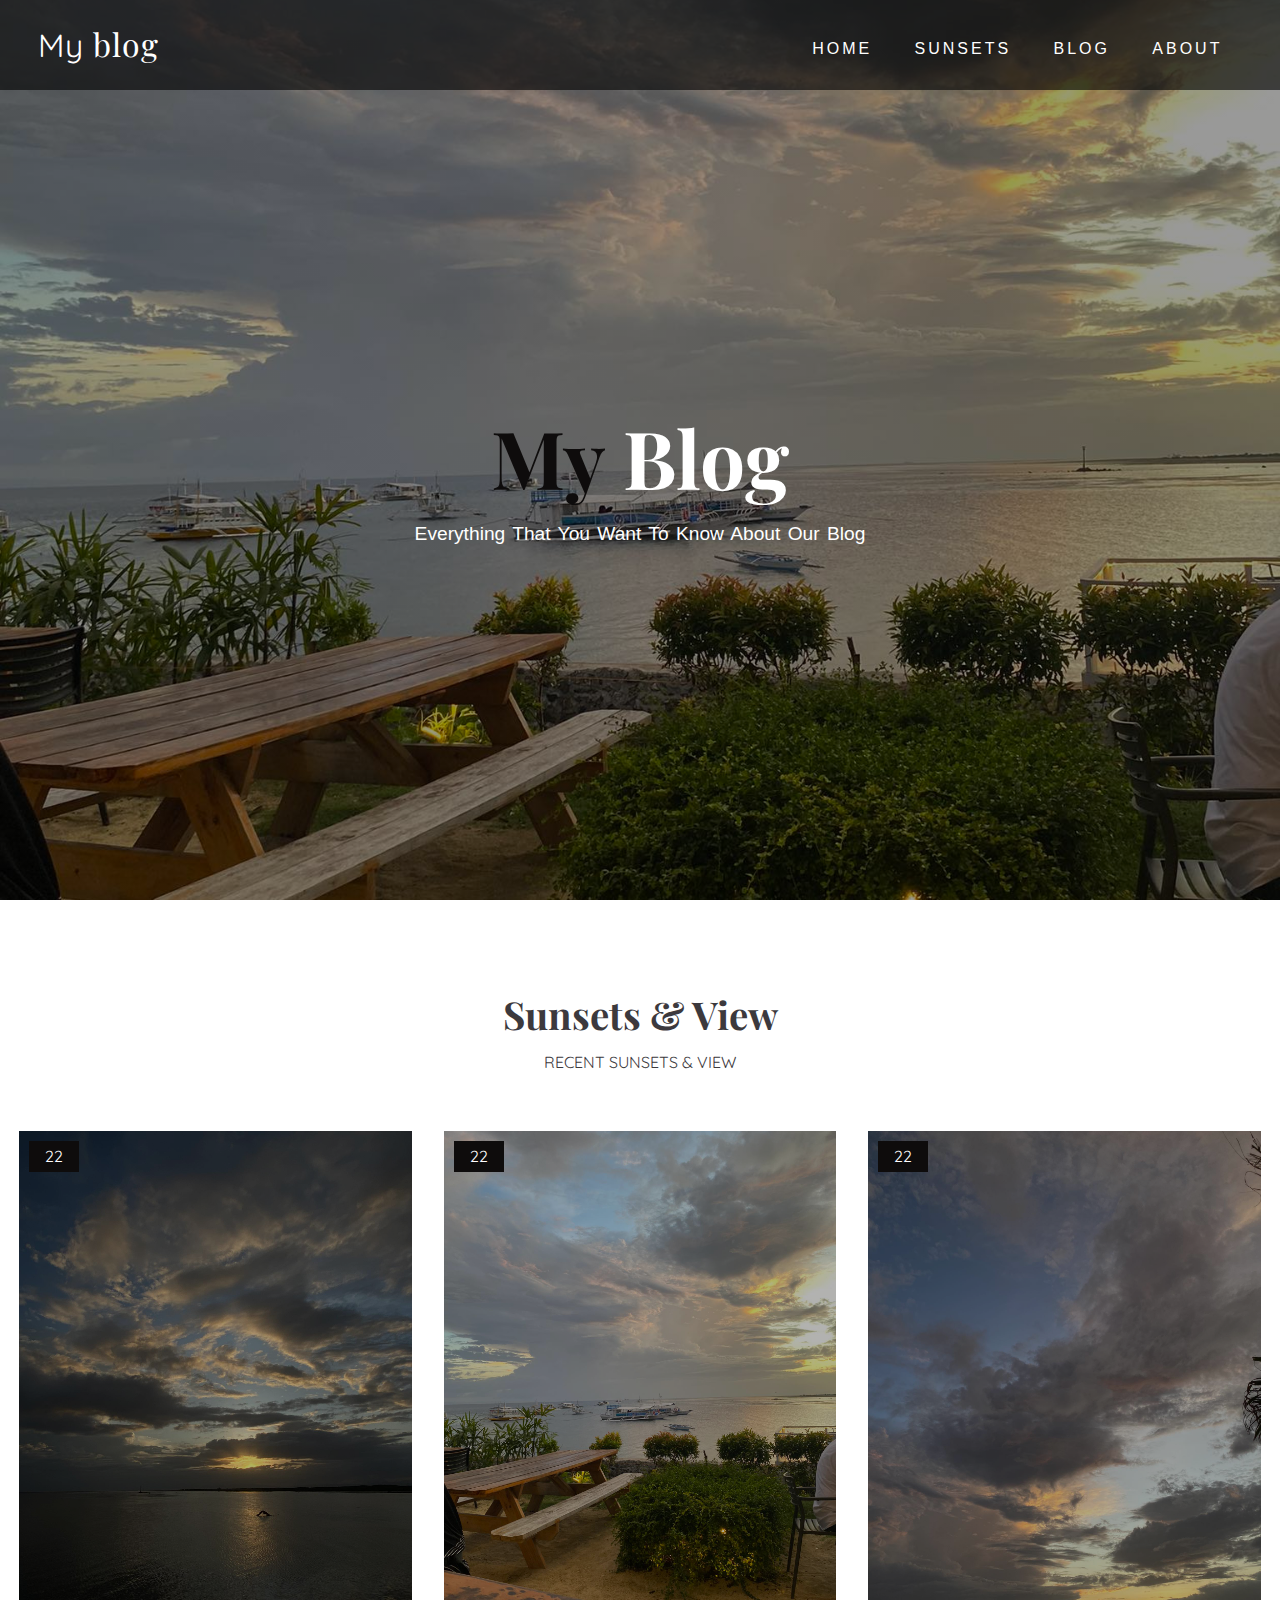
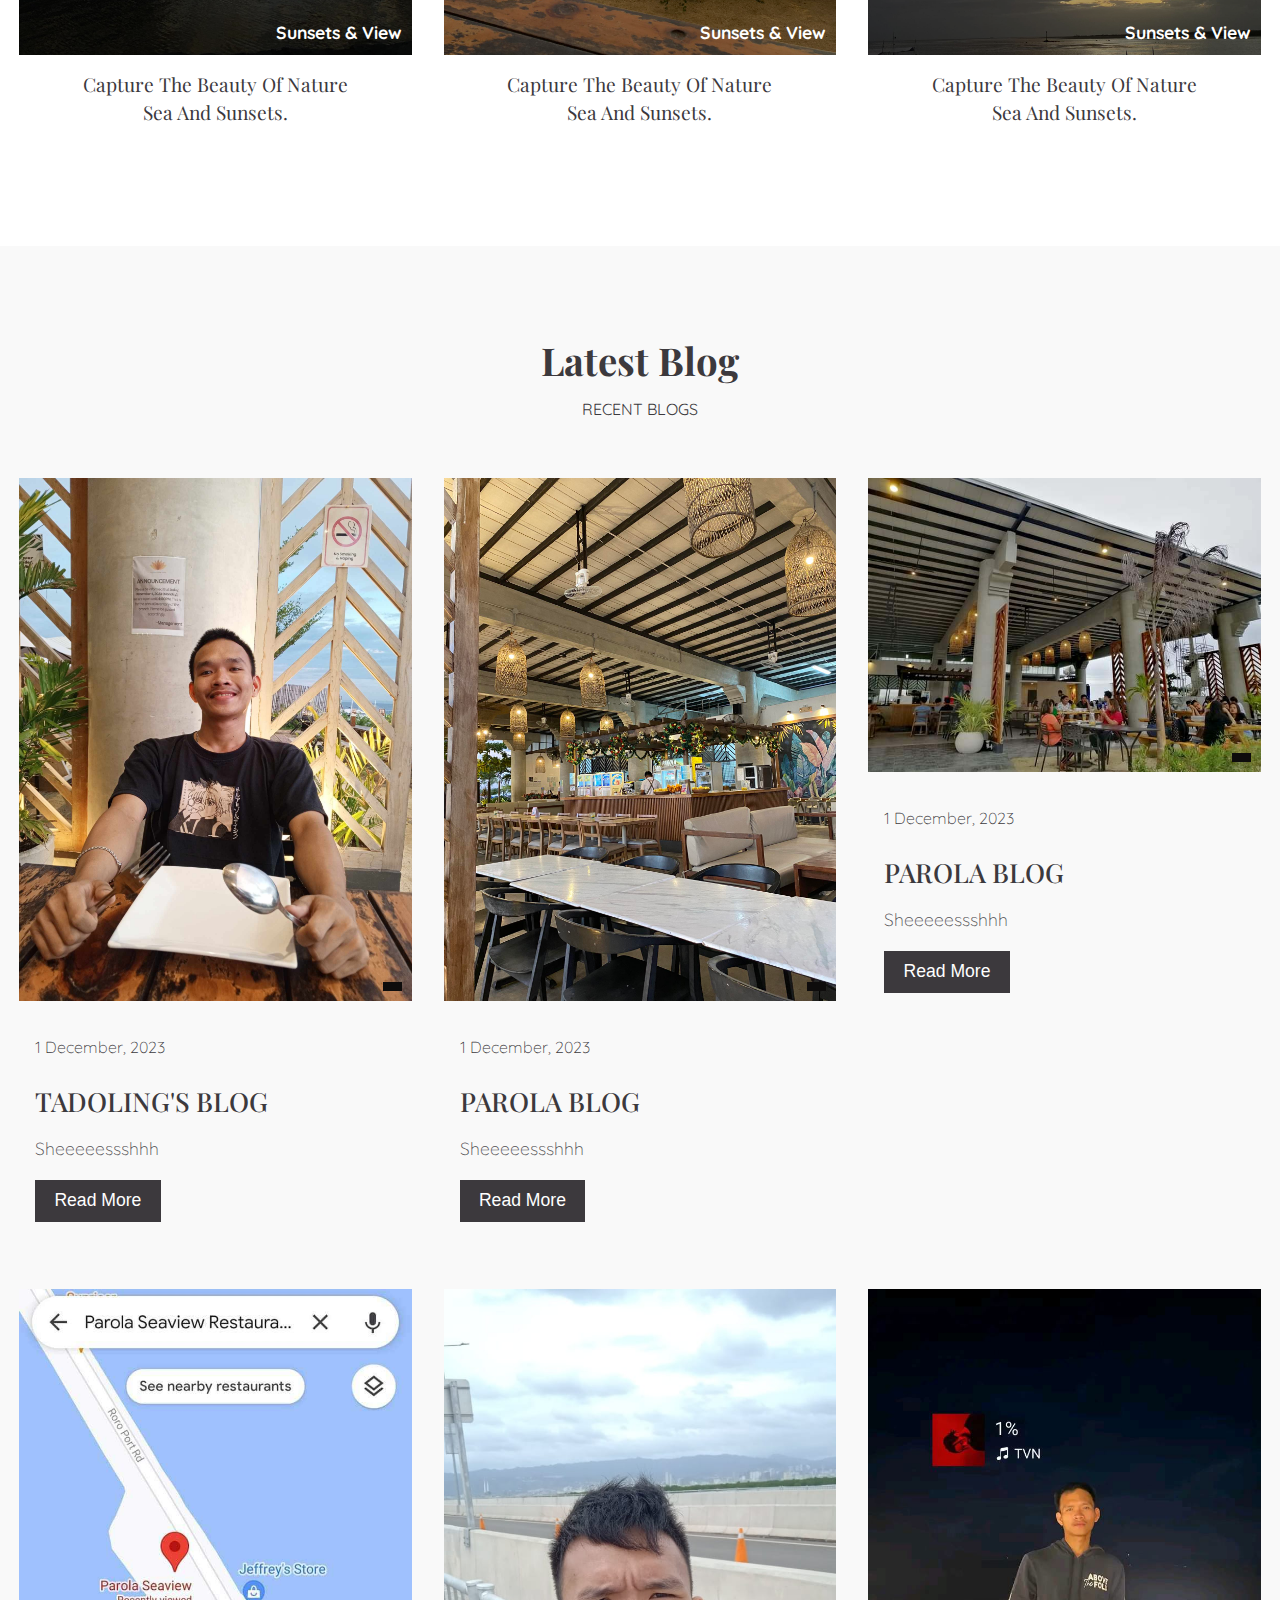
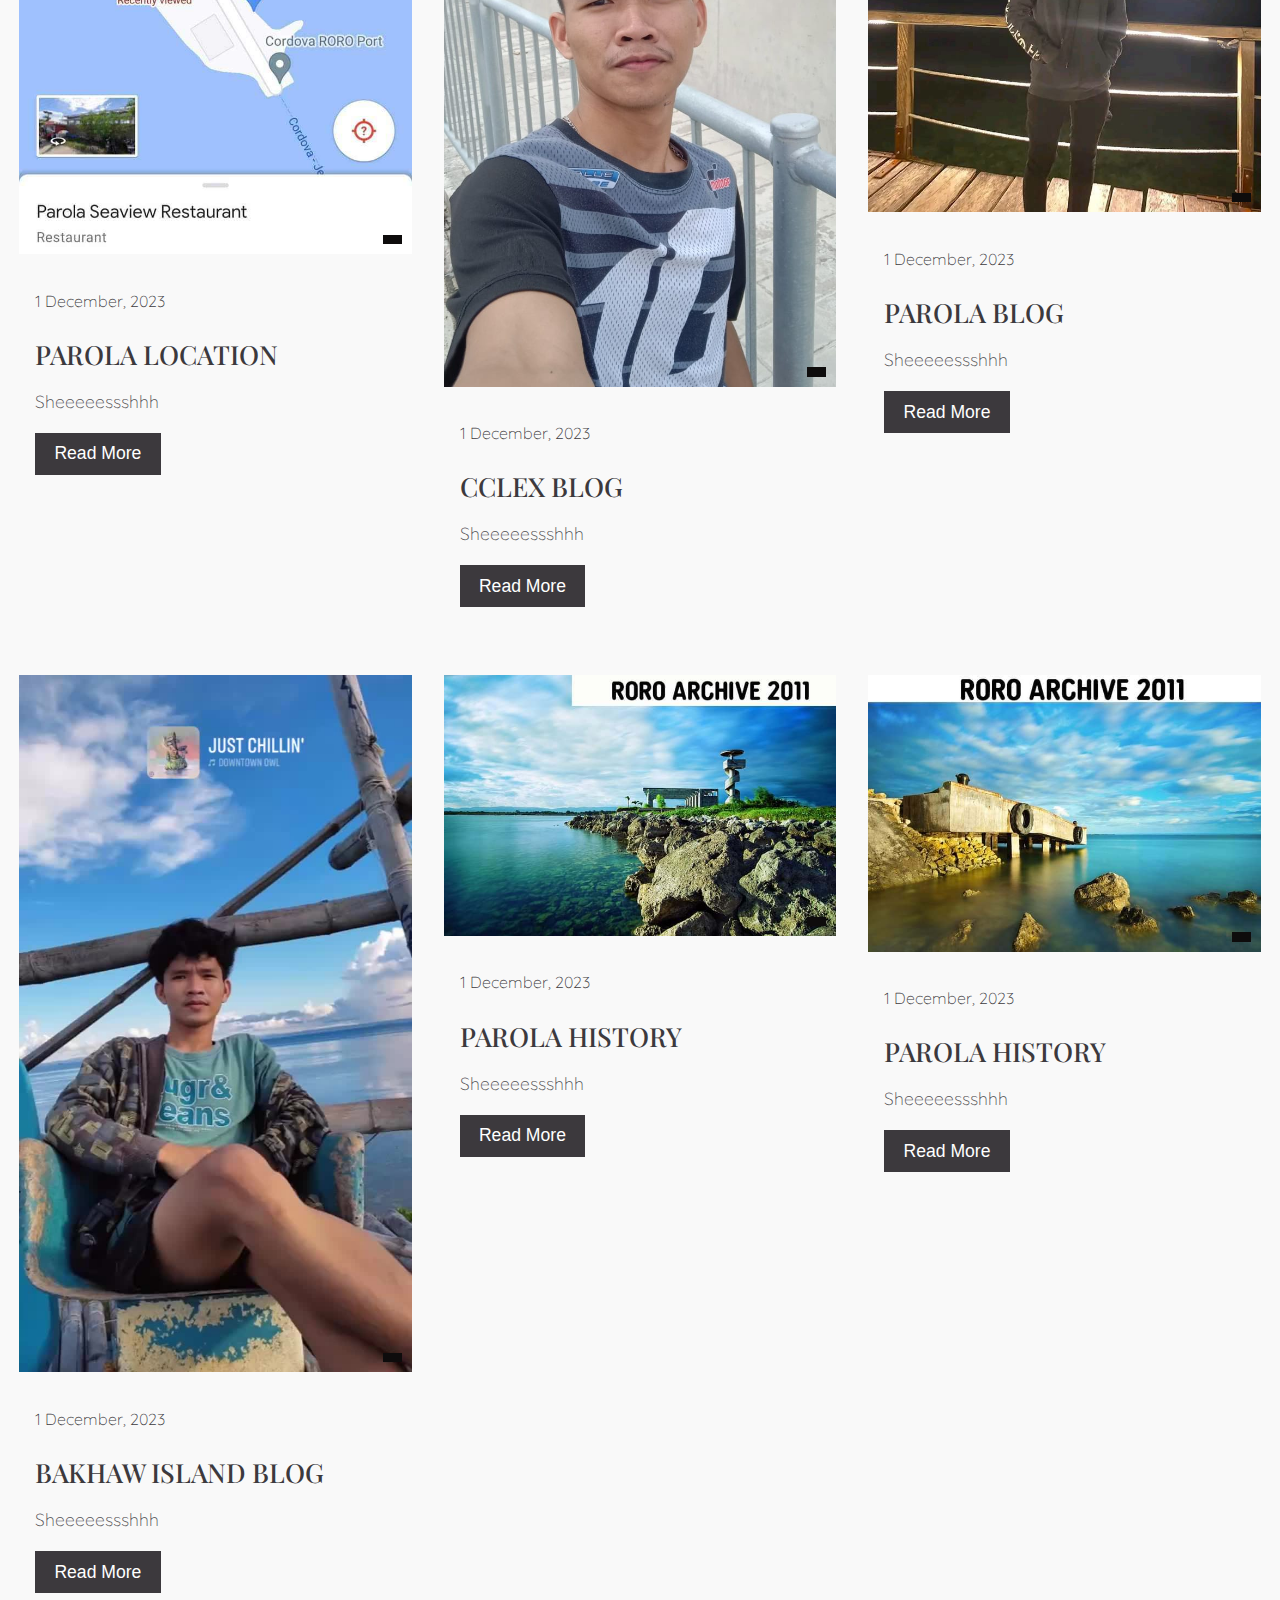
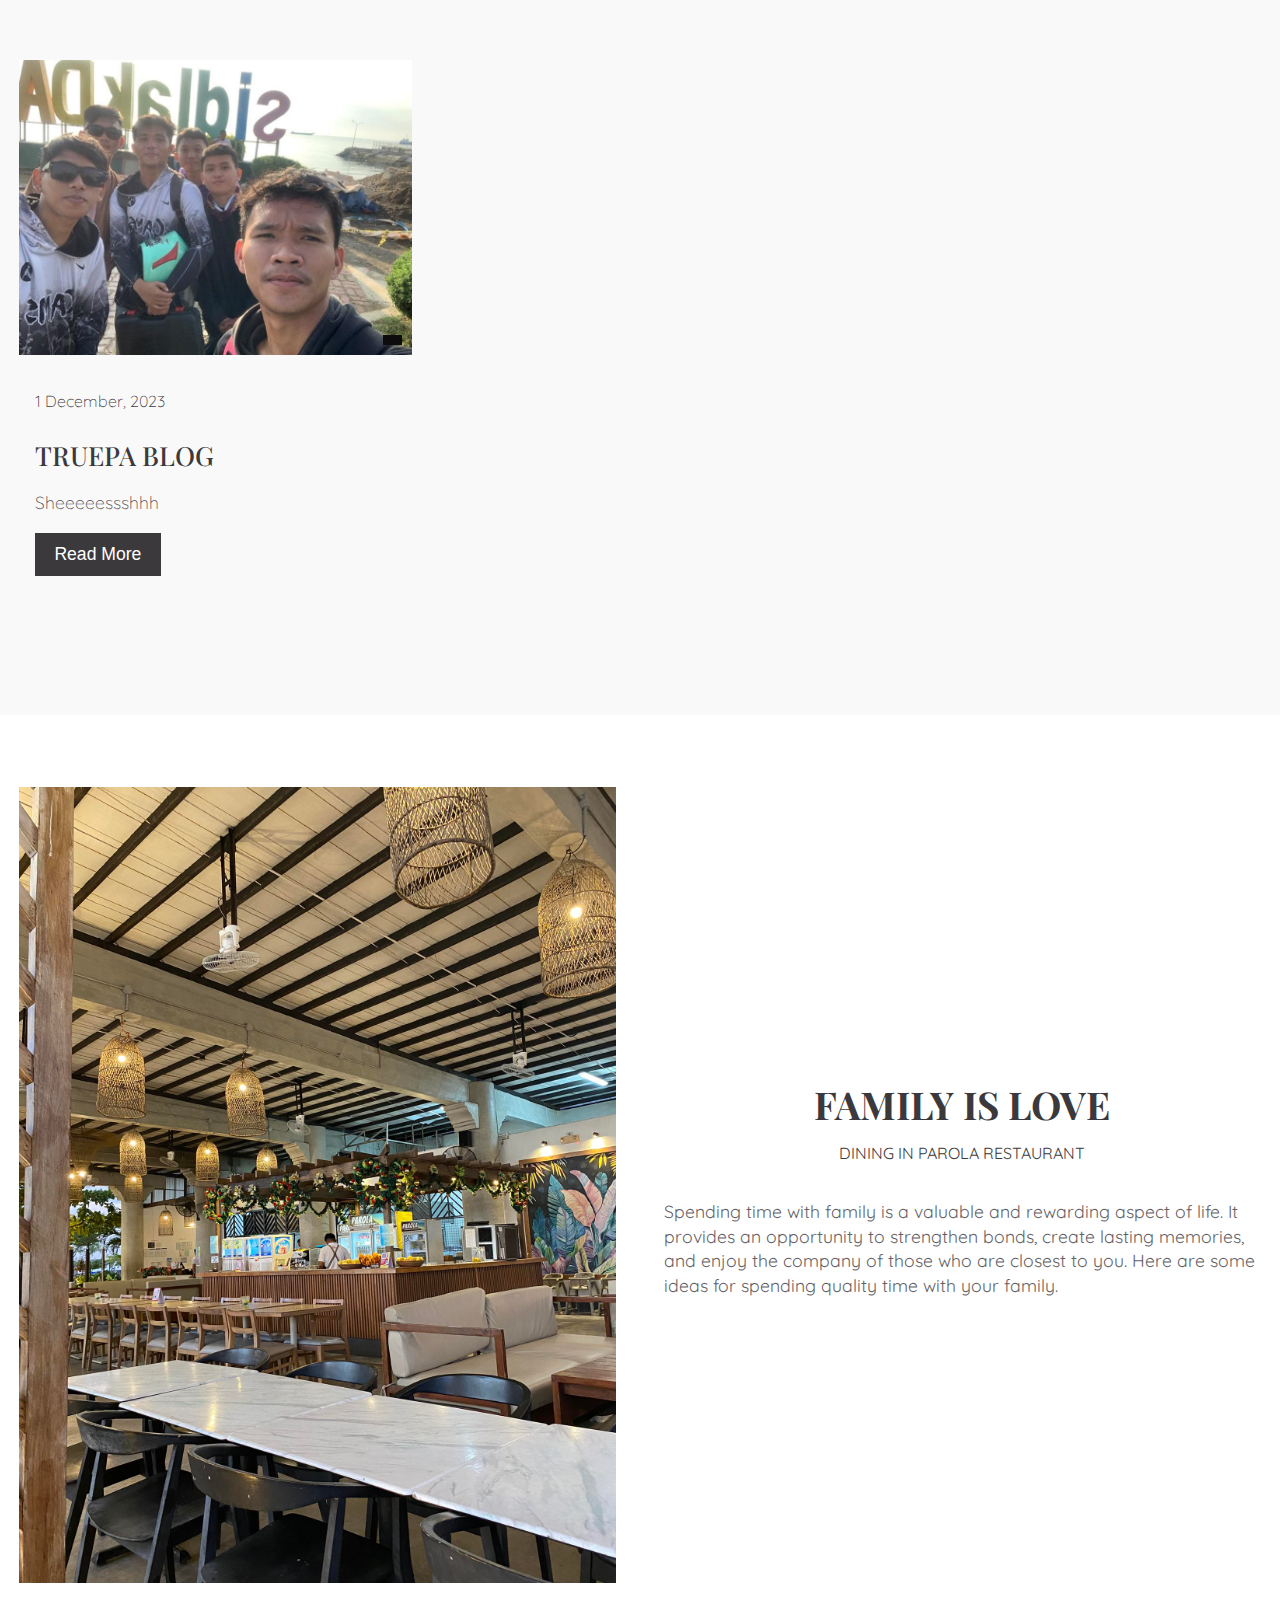
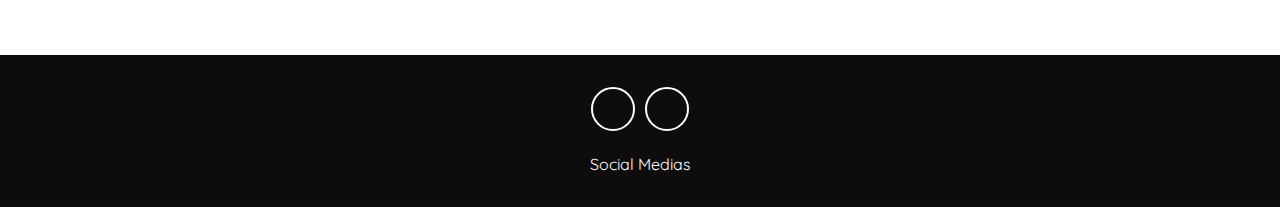
<file: 123/index.html>
<!DOCTYPE html>
<html>
  <head>
    <meta charset="utf-8">
    <meta http-equiv="X-UA-Compatible" content="IE=edge">
    <title>Blog</title>
    <meta name="viewport" content="width=device-width, initial-scale=1">
    <!-- Font awesome icon -->
    <link rel="stylesheet" href="https://cdnjs.cloudflare.com/ajax/libs/font-awesome/5.15.1/css/all.min.css" integrity="sha512-+4zCK9k+qNFUR5X+cKL9EIR+ZOhtIloNl9GIKS57V1MyNsYpYcUrUeQc9vNfzsWfV28IaLL3i96P9sdNyeRssA==" crossorigin="anonymous" />
    <link rel="stylesheet" href="index.css">
  </head>
  <body>

    <!-- header -->
    <header>
      <nav class = "navbar">
        <div class = "container">
          <a href = "index.html" class = "navbar-brand"><span>My</span> blog</a>
          <div class = "navbar-nav">
            <a href = "#home">home</a>
            <a href = "#sunsets">sunsets</a>
            <a href = "#blog">blog</a>
            <a href = "#about">about</a>
          </div>
        </div>
      </nav>
      <div class = "banner" id="home" img="pictures/11.jpg">
        <div class = "container">
          <h1 class = "banner-title">
            <span>My  </span>Blog
          </h1>
          <p>everything that you want to know about Our blog</p>
        </div>
      </div>
    </header>
    <!-- end of header -->
    
    <!-- design -->
    <section class = "design" id = "sunsets">
      <div class = "container">
        <div class = "title">
          <h2>Sunsets & View</h2>
          <p>recent sunsets & view</p>
        </div>

        <div class = "design-content">
          <!-- item -->
          <div class = "design-item">
            <div class = "design-img">
              <img src = "images/1.jpg" alt = "">
              <span><i class = "far fa-heart"></i> 22</span>
              <span>Sunsets & View</span>
            </div>
            <div class = "design-title">
              <a href = "#">Capture the beauty of nature sea and sunsets.</a>
            </div>
          </div>
          <!-- end of item -->
          <!-- item -->
          <div class = "design-item">
            <div class = "design-img">
              <img src = "images/2.jpg" alt = "">
              <span><i class = "far fa-heart"></i> 22</span>
              <span>Sunsets & View</span>
            </div>
            <div class = "design-title">
              <a href = "#">Capture the beauty of nature sea and sunsets.</a>
            </div>
          </div>
          <!-- end of item -->
          <!-- item -->
          <div class = "design-item">
            <div class = "design-img">
              <img src = "images/3.jpg" alt = "">
              <span><i class = "far fa-heart"></i> 22</span>
              <span>Sunsets & View</span>
            </div>
            <div class = "design-title">
              <a href = "#">Capture the beauty of nature sea and sunsets.</a>
            </div>
          </div>
          <!-- end of item -->
        </div>
      </div>
    </section>
    <!-- end of design -->


    <!-- blog -->
    <section class = "blog" id = "blog">
      <div class = "container">
        <div class = "title">
          <h2>Latest Blog</h2>
          <p>recent blogs</p>
        </div>
        <div class = "blog-content">
          <!-- item -->
          <div class = "blog-item">
            <div class = "blog-img">
              <img src = "images/5.jpg" alt = "">
              <span><i class = "far fa-heart"></i></span>
            </div>
            <div class = "blog-text">
              <span>1 December, 2023</span>
              <h2>TADOLING'S BLOG</h2>
              <p>Sheeeeessshhh</p>
              <a href = "eating.html">Read More</a>
            </div>
          </div>
          <!-- end of item -->
          <!-- item -->
          <div class = "blog-item">
            <div class = "blog-img">
              <img src = "images/13.jpg" alt = "">
              <span><i class = "far fa-heart"></i></span>
            </div>
            <div class = "blog-text">
              <span>1 December, 2023</span>
              <h2>PAROLA BLOG</h2>
              <p>Sheeeeessshhh</p>
              <a href = "2.html">Read More</a>
            </div>
          </div>
          <!-- end of item -->
          <!-- item -->
          <div class = "blog-item">
            <div class = "blog-img">
              <img src = "images/6.jpg" alt = "">
              <span><i class = "far fa-heart"></i></span>
            </div>
            <div class = "blog-text">
              <span>1 December, 2023</span>
              <h2>PAROLA BLOG</h2>
              <p>Sheeeeessshhh</p>
              <a href = "3.html">Read More</a>
            </div>
          </div>
          <!-- end of item -->
          <!-- item -->
          <div class = "blog-item">
            <div class = "blog-img">
              <img src = "images/7.jpg" alt = "">
              <span><i class = "far fa-heart"></i></span>
            </div>
            <div class = "blog-text">
              <span>1 December, 2023</span>
              <h2>PAROLA LOCATION</h2>
              <p>Sheeeeessshhh</p>
              <a href = "4.html">Read More</a>
            </div>
          </div>
          <!-- end of item -->
          <!-- item -->
          <div class = "blog-item">
            <div class = "blog-img">
              <img src = "images/8.jpg" alt = "">
              <span><i class = "far fa-heart"></i></span>
            </div>
            <div class = "blog-text">
              <span>1 December, 2023</span>
              <h2>CCLEX BLOG</h2>
              <p>Sheeeeessshhh</p>
              <a href = "5.html">Read More</a>
            </div>
          </div>
          <!-- end of item -->
          <!-- item -->
          <div class = "blog-item">
            <div class = "blog-img">
              <img src = "images/9.jpg" alt = "">
              <span><i class = "far fa-heart"></i></span>
            </div>
            <div class = "blog-text">
              <span>1 December, 2023</span>
              <h2>PAROLA BLOG</h2>
              <p>Sheeeeessshhh</p>
              <a href = "6.html">Read More</a>
            </div>
          </div>
          <!-- end of item -->
          <!-- item -->
          <div class = "blog-item">
            <div class = "blog-img">
              <img src = "images/10.jpg" alt = "">
              <span><i class = "far fa-heart"></i></span>
            </div>
            <div class = "blog-text">
              <span>1 December, 2023</span>
              <h2>BAKHAW ISLAND BLOG</h2>
              <p>Sheeeeessshhh</p>
              <a href = "7.html">Read More</a>
            </div>
          </div>
          <!-- end of item -->
          <!-- item -->
          <div class = "blog-item">
            <div class = "blog-img">
              <img src = "images/11.jpg" alt = "">
              <span><i class = "far fa-heart"></i></span>
            </div>
            <div class = "blog-text">
              <span>1 December, 2023</span>
              <h2>PAROLA HISTORY</h2>
              <p>Sheeeeessshhh</p>
              <a href = "8.html">Read More</a>
            </div>
          </div>
          <!-- end of item -->
          <!-- item -->
          <div class = "blog-item">
            <div class = "blog-img">
              <img src = "images/12.jpg" alt = "">
              <span><i class = "far fa-heart"></i></span>
            </div>
            <div class = "blog-text">
              <span>1 December, 2023</span>
              <h2>PAROLA HISTORY</h2>
              <p>Sheeeeessshhh</p>
              <a href = "9.html">Read More</a>
            </div>
          </div>
          <!-- end of item -->
          <!-- item -->
          <div class = "blog-item">
            <div class = "blog-img">
              <img src = "images/14.jpg" alt = "">
              <span><i class = "far fa-heart"></i></span>
            </div>
            <div class = "blog-text">
              <span>1 December, 2023</span>
              <h2>TRUEPA BLOG</h2>
              <p>Sheeeeessshhh</p>
              <a href = "10.html">Read More</a>
            </div>
          </div>
          <!-- end of item -->
        </div>
      </div>
    </section>
    <!-- end of blog -->

    <!-- about -->
    <section class = "about" id = "about">
      <div class = "container">
        <div class = "about-content">
          <div>
            <img src = "images/13.jpg" alt = "">
          </div>
          <div class = "about-text">
            <div class = "title">
              <h2>FAMILY IS LOVE</h2>
              <p>Dining in parola restaurant</p>
            </div>
            <p>Spending time with family is a valuable and rewarding aspect of life. It provides an opportunity to strengthen bonds, create lasting memories, and enjoy the company of those who are closest to you. Here are some ideas for spending quality time with your family.</p>
            
          </div>
        </div>
      </div>
    </section>
    <!-- end of about -->

    <!-- footer -->
    <footer>
      <div class = "social-links">
        <a href = "https://www.facebook.com/tadoling"><i class = "fab fa-facebook-f"></i></a>
        <a href = "https://www.instagram.com/tadoling.julius/"><i class = "fab fa-instagram"></i></a>
      </div>
      <span>Social Medias</span>
    </footer>
    <!-- end of footer -->
  </body>
</html>
</file>
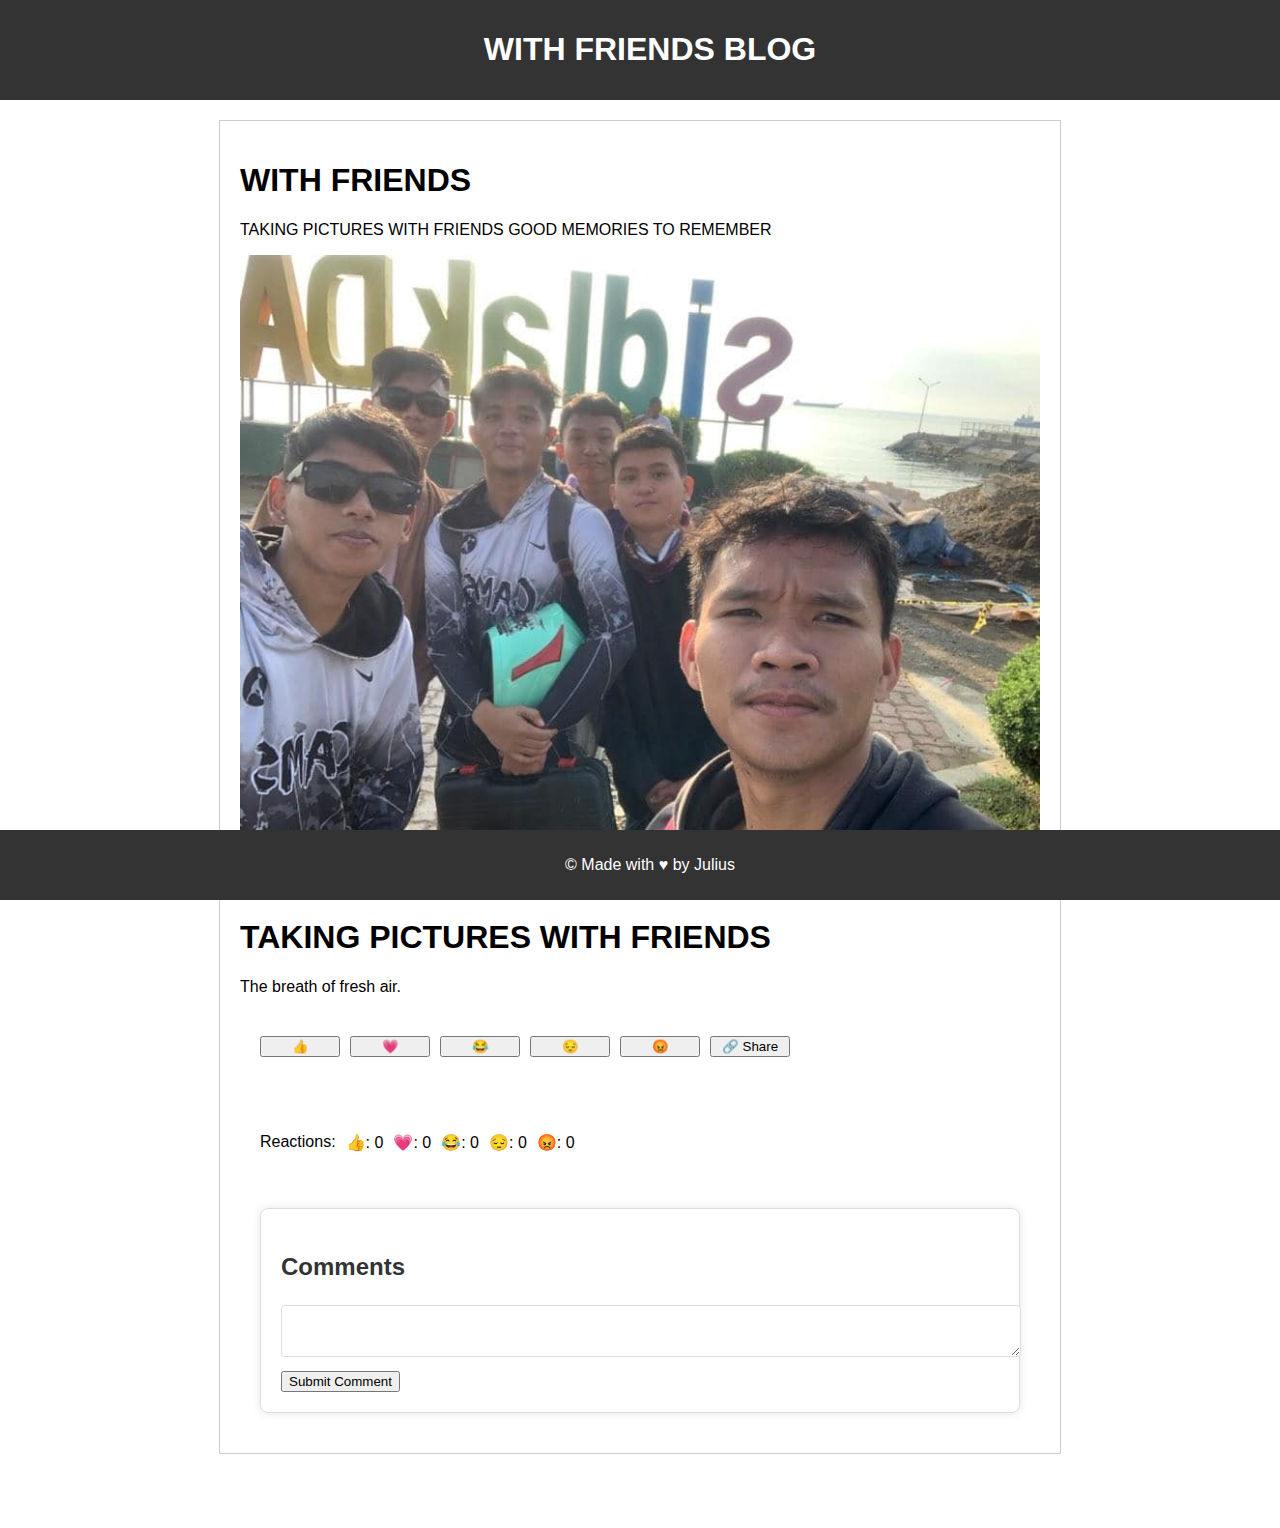
<file: 10.html>
<!DOCTYPE html>
<html lang="en">
<head>
    <meta charset="UTF-8">
    <meta name="viewport" content="width=device-width, initial-scale=1.0">
    <link rel="stylesheet" href="10.css">
    <title>blog</title>
</head>
<body>

    <header>
        <h1>
            WITH FRIENDS BLOG
        </h1>
    </header>

    <!-- Blog Post Content -->
    <article class="blog-post" id="parola_cordova">
        
            <h1>WITH FRIENDS</h1>
            <p class="post-meta">TAKING PICTURES WITH FRIENDS GOOD MEMORIES TO REMEMBER</p>
        

        <!-- Blog Post Image -->
        <img src="images/14.jpg" alt="">

        <!-- Blog Post Text Content -->
        <div class="post-content">
            <p>EVERY PERSON IS VERY HAPPY</p>
            <!-- Add more text content here -->
        </div>
        <h1>TAKING PICTURES WITH FRIENDS</h1>
        <p class="post-meta">The breath of fresh air.</p>
    </div>
</div>
<!-- Social Media Buttons -->
<div class="social-buttons">
    <button id="likeBtn" onclick="addReaction('like')">👍</button>
    <button id="heartBtn" onclick="addReaction('heart')">💗</button>
    <button id="hahaBtn" onclick="addReaction('haha')">😂</button>
    <button id="sadBtn" onclick="addReaction('sad')">😔</button>
    <button id="angryBtn" onclick="addReaction('angry')">😡</button>
    <button class="share-button" onclick="shareContent()">🔗 Share</button>
    </div>
    <div class="social-buttons">
    <p>Reactions:</p>
    <p>👍: <span id="likeCount">0</span></p>
    <p>💗: <span id="heartCount">0</span></p>
    <p>😂: <span id="hahaCount">0</span></p>
    <p>😔: <span id="sadCount">0</span></p>
    <p>😡: <span id="angryCount">0</span></p>
</div>
<div id="commentsSection"> 
    <h3>Comments</h3> 
    <ul id="commentsList">
        <!-- Comments will be addeddynamically using JavaScript --> 
        </ul> 
        <form id="commentForm">
          <textarea id="commentInput" placeholder="Add your comment">
              
          </textarea> 
          <button type="button" onclick="addComment()">Submit Comment</button> 
          </form> 
          </div>
</article>
<br>
<br>
<br>

    <!-- Footer -->
    <footer>
        <p>&copy; Made with ♥ by Julius</p>
    </footer>

    <!-- JavaScript for responsiveness -->
    <script src="10.js"></script>
</body>
</html>
</file>
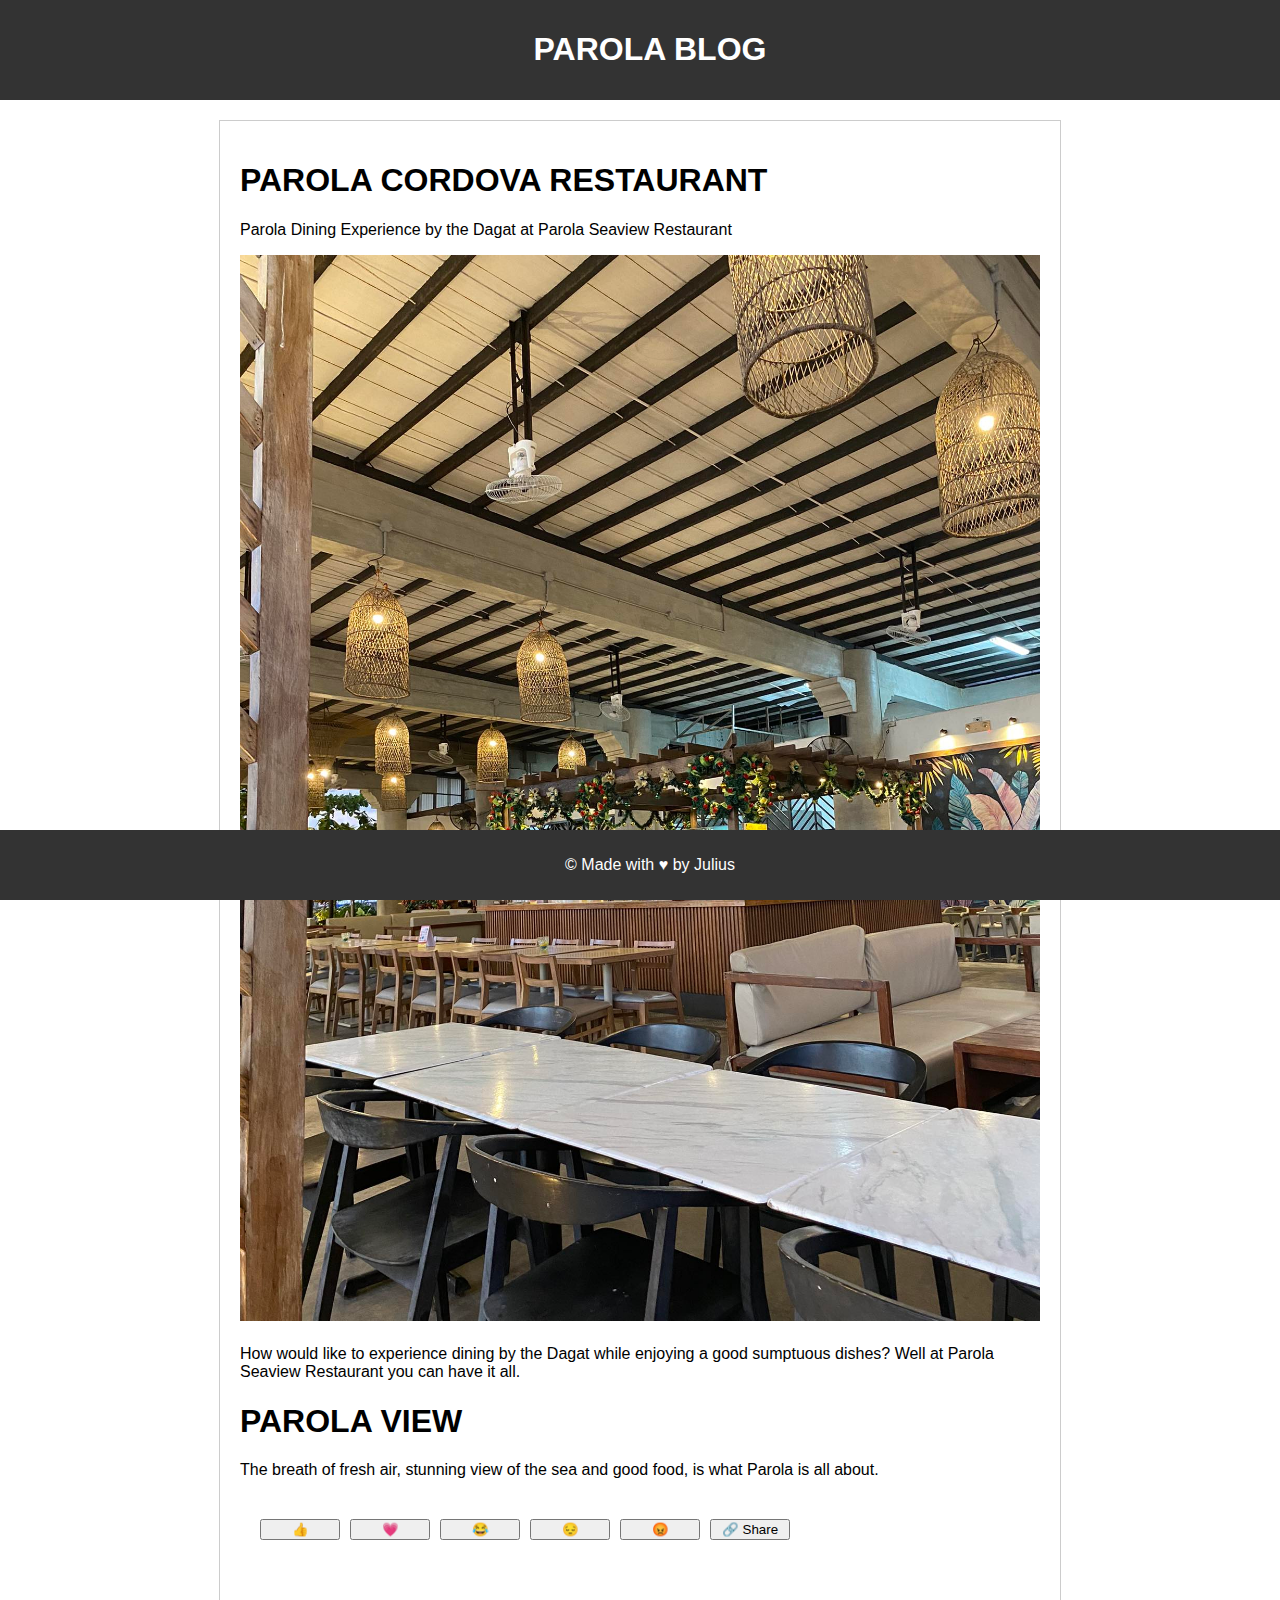
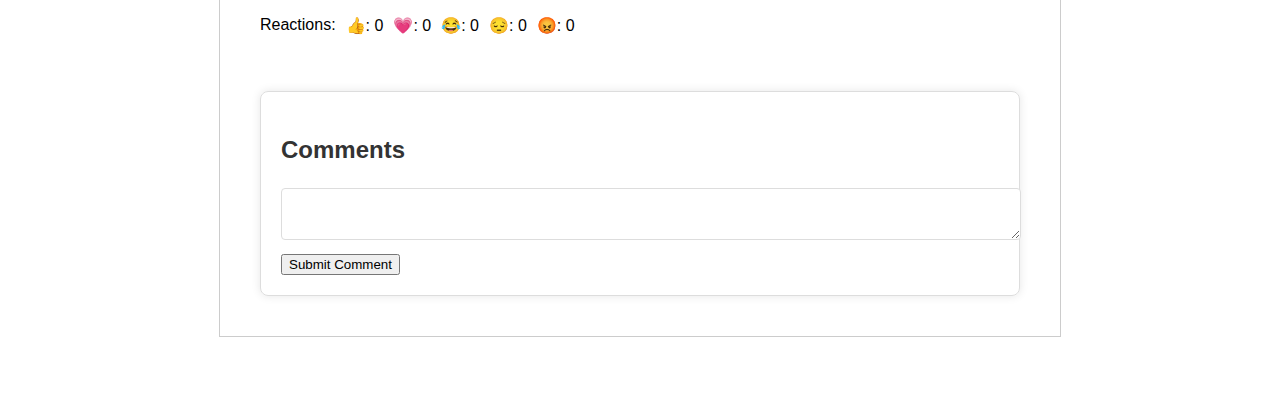
<file: 2.html>
<!DOCTYPE html>
<html lang="en">
<head>
    <meta charset="UTF-8">
    <meta name="viewport" content="width=device-width, initial-scale=1.0">
    <link rel="stylesheet" href="2.css">
    <title>blog</title>
</head>
<body>

    <header>
        <h1>
            PAROLA BLOG
        </h1>
    </header>

    <!-- Blog Post Content -->
    <article class="blog-post" id="parola_cordova">
        
            <h1>PAROLA CORDOVA RESTAURANT</h1>
            <p class="post-meta">Parola Dining Experience by the Dagat at Parola Seaview Restaurant</p>
        

        <!-- Blog Post Image -->
        <img src="images/13.jpg" alt="">

        <!-- Blog Post Text Content -->
        <div class="post-content">
            <p>How would like to experience dining by the Dagat while enjoying a good sumptuous dishes? Well at Parola Seaview Restaurant you can have it all.</p>
            <!-- Add more text content here -->
        </div>
        <h1>PAROLA VIEW</h1>
        <p class="post-meta">The breath of fresh air, stunning view of the sea and good food, is what Parola is all about.</p>
    </div>
</div>
<!-- Social Media Buttons -->
<div class="social-buttons">
    <button id="likeBtn" onclick="addReaction('like')">👍</button>
    <button id="heartBtn" onclick="addReaction('heart')">💗</button>
    <button id="hahaBtn" onclick="addReaction('haha')">😂</button>
    <button id="sadBtn" onclick="addReaction('sad')">😔</button>
    <button id="angryBtn" onclick="addReaction('angry')">😡</button>
    <button class="share-button" onclick="shareContent()">🔗 Share</button>
    </div>
    <div class="social-buttons">
    <p>Reactions:</p>
    <p>👍: <span id="likeCount">0</span></p>
    <p>💗: <span id="heartCount">0</span></p>
    <p>😂: <span id="hahaCount">0</span></p>
    <p>😔: <span id="sadCount">0</span></p>
    <p>😡: <span id="angryCount">0</span></p>
</div>
<div id="commentsSection"> 
    <h3>Comments</h3> 
    <ul id="commentsList">
        <!-- Comments will be addeddynamically using JavaScript --> 
        </ul> 
        <form id="commentForm">
          <textarea id="commentInput" placeholder="Add your comment">
              
          </textarea> 
          <button type="button" onclick="addComment()">Submit Comment</button> 
          </form> 
          </div>
</article>
<br>
<br>
<br>

    <!-- Footer -->
    <footer>
        <p>&copy; Made with ♥ by Julius</p>
    </footer>

    <!-- JavaScript for responsiveness -->
    <script src="2.js"></script>
</body>
</html>
</file>
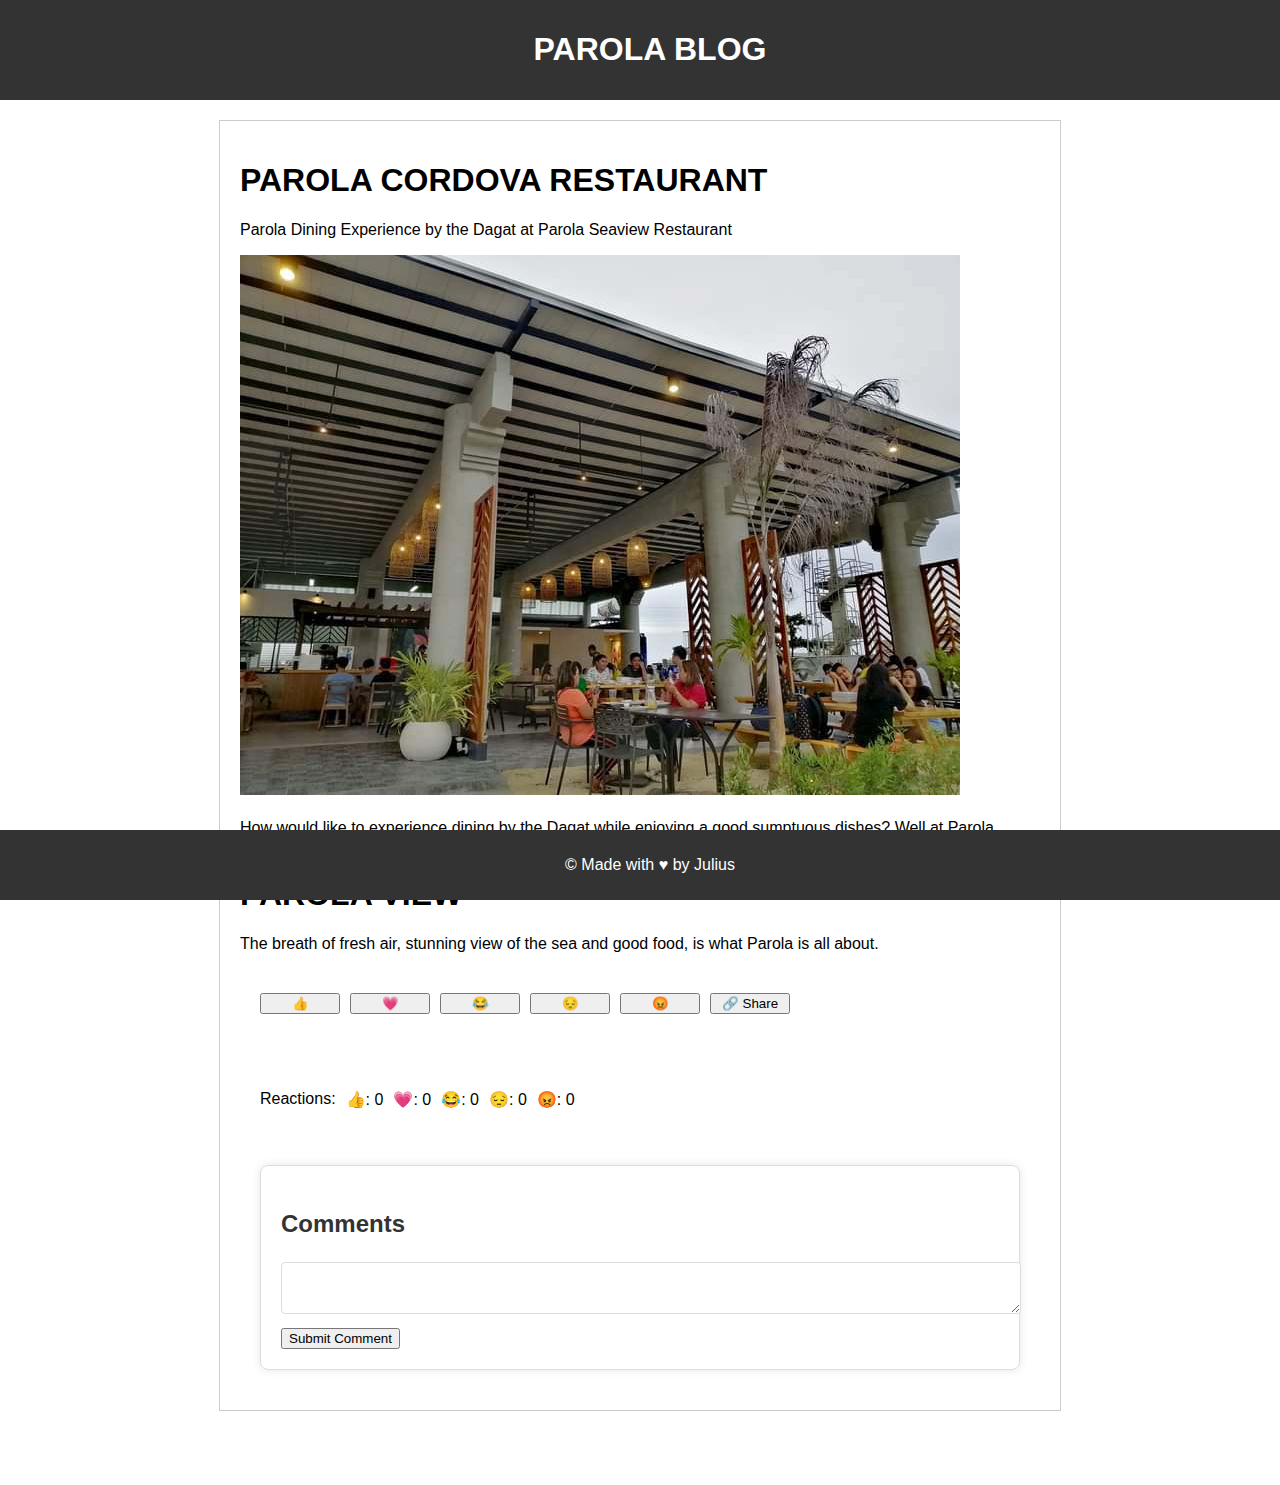
<file: 3.html>
<!DOCTYPE html>
<html lang="en">
<head>
    <meta charset="UTF-8">
    <meta name="viewport" content="width=device-width, initial-scale=1.0">
    <link rel="stylesheet" href="3.css">
    <title>blog</title>
</head>
<body>

    <header>
        <h1>
            PAROLA BLOG
        </h1>
    </header>

    <!-- Blog Post Content -->
    <article class="blog-post" id="parola_cordova">
        
            <h1>PAROLA CORDOVA RESTAURANT</h1>
            <p class="post-meta">Parola Dining Experience by the Dagat at Parola Seaview Restaurant</p>
        

        <!-- Blog Post Image -->
        <img src="images/6.jpg" alt="">

        <!-- Blog Post Text Content -->
        <div class="post-content">
            <p>How would like to experience dining by the Dagat while enjoying a good sumptuous dishes? Well at Parola Seaview Restaurant you can have it all.</p>
            <!-- Add more text content here -->
        </div>
        <h1>PAROLA VIEW</h1>
        <p class="post-meta">The breath of fresh air, stunning view of the sea and good food, is what Parola is all about.</p>
    </div>
</div>
<!-- Social Media Buttons -->
<div class="social-buttons">
    <button id="likeBtn" onclick="addReaction('like')">👍</button>
    <button id="heartBtn" onclick="addReaction('heart')">💗</button>
    <button id="hahaBtn" onclick="addReaction('haha')">😂</button>
    <button id="sadBtn" onclick="addReaction('sad')">😔</button>
    <button id="angryBtn" onclick="addReaction('angry')">😡</button>
    <button class="share-button" onclick="shareContent()">🔗 Share</button>
    </div>
    <div class="social-buttons">
    <p>Reactions:</p>
    <p>👍: <span id="likeCount">0</span></p>
    <p>💗: <span id="heartCount">0</span></p>
    <p>😂: <span id="hahaCount">0</span></p>
    <p>😔: <span id="sadCount">0</span></p>
    <p>😡: <span id="angryCount">0</span></p>
</div>
<div id="commentsSection"> 
    <h3>Comments</h3> 
    <ul id="commentsList">
        <!-- Comments will be addeddynamically using JavaScript --> 
        </ul> 
        <form id="commentForm">
          <textarea id="commentInput" placeholder="Add your comment">
              
          </textarea> 
          <button type="button" onclick="addComment()">Submit Comment</button> 
          </form> 
          </div>
</article>
<br>
<br>
<br>

    <!-- Footer -->
    <footer>
        <p>&copy; Made with ♥ by Julius</p>
    </footer>

    <!-- JavaScript for responsiveness -->
    <script src="3.js"></script>
</body>
</html>
</file>
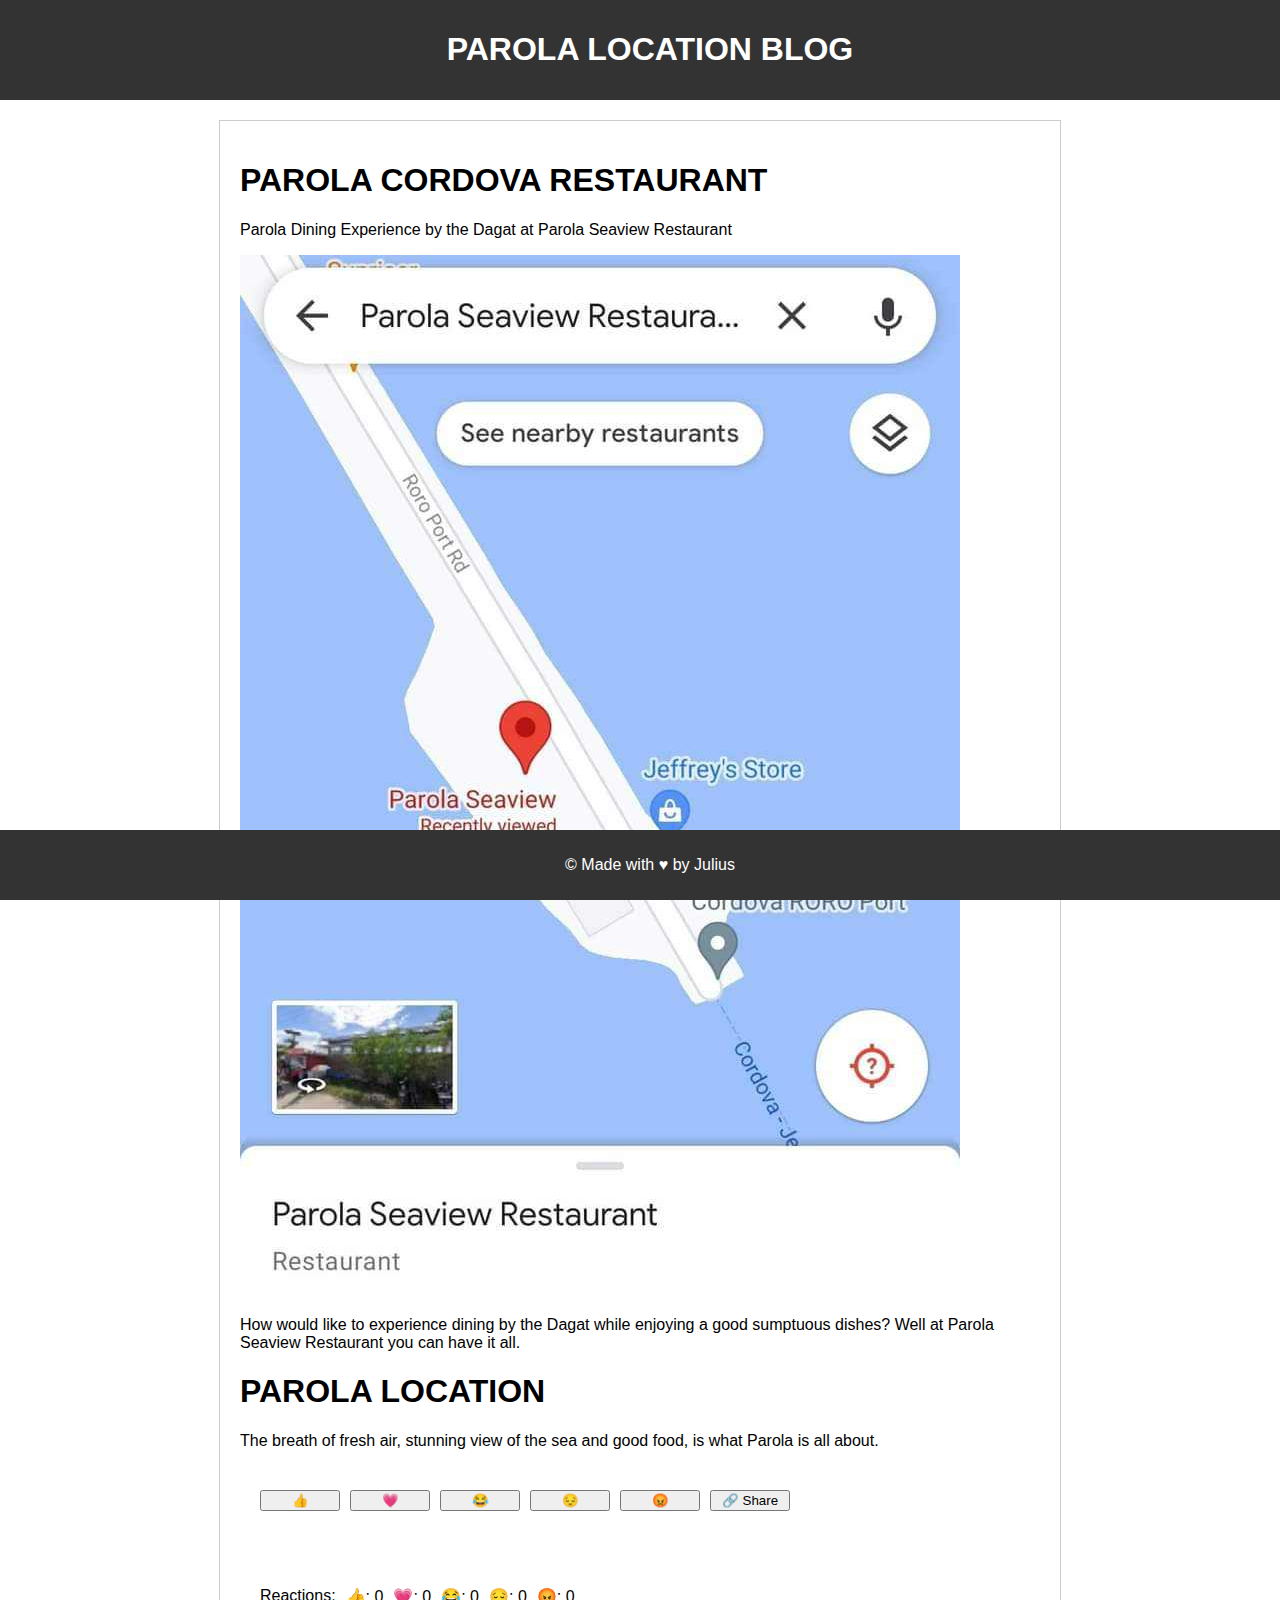
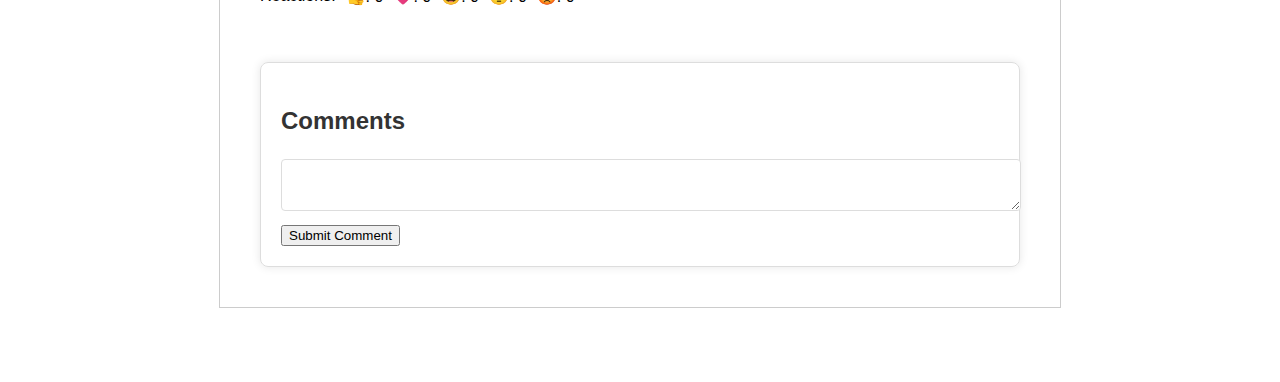
<file: 4.html>
<!DOCTYPE html>
<html lang="en">
<head>
    <meta charset="UTF-8">
    <meta name="viewport" content="width=device-width, initial-scale=1.0">
    <link rel="stylesheet" href="4.css">
    <title>blog</title>
</head>
<body>

    <header>
        <h1>
            PAROLA LOCATION BLOG
        </h1>
    </header>

    <!-- Blog Post Content -->
    <article class="blog-post" id="parola_cordova">
        
            <h1>PAROLA CORDOVA RESTAURANT</h1>
            <p class="post-meta">Parola Dining Experience by the Dagat at Parola Seaview Restaurant</p>
        

        <!-- Blog Post Image -->
        <img src="images/7.jpg" alt="">

        <!-- Blog Post Text Content -->
        <div class="post-content">
            <p>How would like to experience dining by the Dagat while enjoying a good sumptuous dishes? Well at Parola Seaview Restaurant you can have it all.</p>
            <!-- Add more text content here -->
        </div>
        <h1>PAROLA LOCATION</h1>
        <p class="post-meta">The breath of fresh air, stunning view of the sea and good food, is what Parola is all about.</p>
    </div>
</div>
<!-- Social Media Buttons -->
<div class="social-buttons">
    <button id="likeBtn" onclick="addReaction('like')">👍</button>
    <button id="heartBtn" onclick="addReaction('heart')">💗</button>
    <button id="hahaBtn" onclick="addReaction('haha')">😂</button>
    <button id="sadBtn" onclick="addReaction('sad')">😔</button>
    <button id="angryBtn" onclick="addReaction('angry')">😡</button>
    <button class="share-button" onclick="shareContent()">🔗 Share</button>
    </div>
    <div class="social-buttons">
    <p>Reactions:</p>
    <p>👍: <span id="likeCount">0</span></p>
    <p>💗: <span id="heartCount">0</span></p>
    <p>😂: <span id="hahaCount">0</span></p>
    <p>😔: <span id="sadCount">0</span></p>
    <p>😡: <span id="angryCount">0</span></p>
</div>
<div id="commentsSection"> 
    <h3>Comments</h3> 
    <ul id="commentsList">
        <!-- Comments will be addeddynamically using JavaScript --> 
        </ul> 
        <form id="commentForm">
          <textarea id="commentInput" placeholder="Add your comment">
              
          </textarea> 
          <button type="button" onclick="addComment()">Submit Comment</button> 
          </form> 
          </div>
</article>
<br>
<br>
<br>

    <!-- Footer -->
    <footer>
        <p>&copy; Made with ♥ by Julius</p>
    </footer>

    <!-- JavaScript for responsiveness -->
    <script src="4.js"></script>
</body>
</html>
</file>
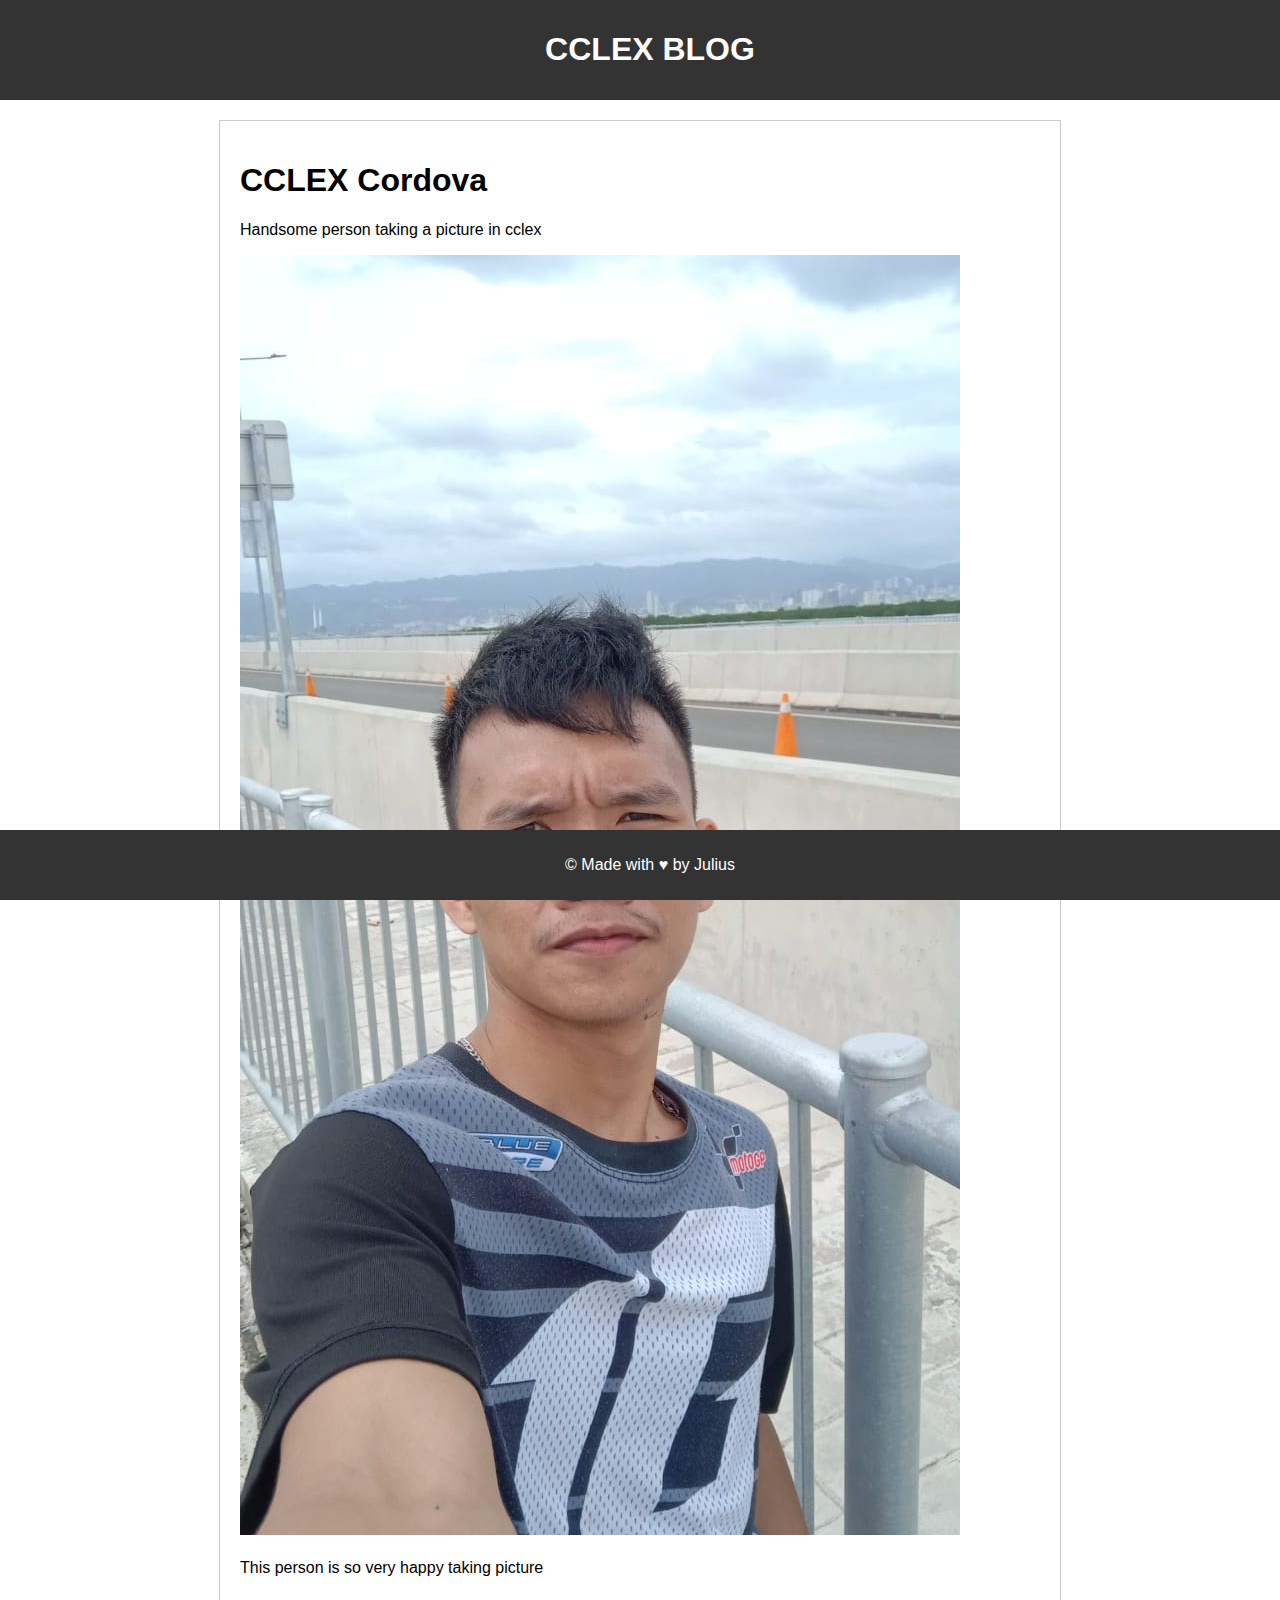
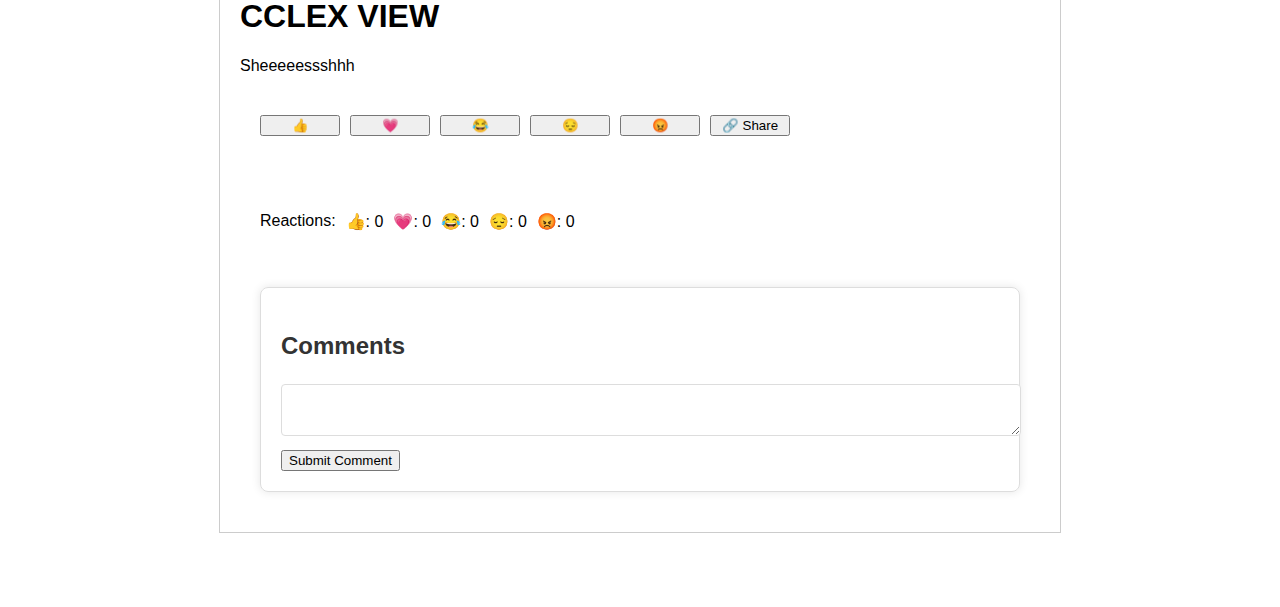
<file: 5.html>
<!DOCTYPE html>
<html lang="en">
<head>
    <meta charset="UTF-8">
    <meta name="viewport" content="width=device-width, initial-scale=1.0">
    <link rel="stylesheet" href="5.css">
    <title>blog</title>
</head>
<body>

    <header>
        <h1>
            CCLEX BLOG
        </h1>
    </header>

    <!-- Blog Post Content -->
    <article class="blog-post" id="parola_cordova">
        
            <h1>CCLEX Cordova</h1>
            <p class="post-meta">Handsome person taking a picture in cclex</p>
        

        <!-- Blog Post Image -->
        <img src="images/8.jpg" alt="">

        <!-- Blog Post Text Content -->
        <div class="post-content">
            <p>This person is so very happy taking picture</p>
            <!-- Add more text content here -->
        </div>
        <h1>CCLEX VIEW</h1>
        <p class="post-meta">Sheeeeessshhh</p>
    </div>
</div>
<!-- Social Media Buttons -->
<div class="social-buttons">
    <button id="likeBtn" onclick="addReaction('like')">👍</button>
    <button id="heartBtn" onclick="addReaction('heart')">💗</button>
    <button id="hahaBtn" onclick="addReaction('haha')">😂</button>
    <button id="sadBtn" onclick="addReaction('sad')">😔</button>
    <button id="angryBtn" onclick="addReaction('angry')">😡</button>
    <button class="share-button" onclick="shareContent()">🔗 Share</button>
    </div>
    <div class="social-buttons">
    <p>Reactions:</p>
    <p>👍: <span id="likeCount">0</span></p>
    <p>💗: <span id="heartCount">0</span></p>
    <p>😂: <span id="hahaCount">0</span></p>
    <p>😔: <span id="sadCount">0</span></p>
    <p>😡: <span id="angryCount">0</span></p>
</div>
<div id="commentsSection"> 
    <h3>Comments</h3> 
    <ul id="commentsList">
        <!-- Comments will be addeddynamically using JavaScript --> 
        </ul> 
        <form id="commentForm">
          <textarea id="commentInput" placeholder="Add your comment">
              
          </textarea> 
          <button type="button" onclick="addComment()">Submit Comment</button> 
          </form> 
          </div>
</article>
<br>
<br>
<br>

    <!-- Footer -->
    <footer>
        <p>&copy; Made with ♥ by Julius</p>
    </footer>

    <!-- JavaScript for responsiveness -->
    <script src="5.js"></script>
</body>
</html>
</file>
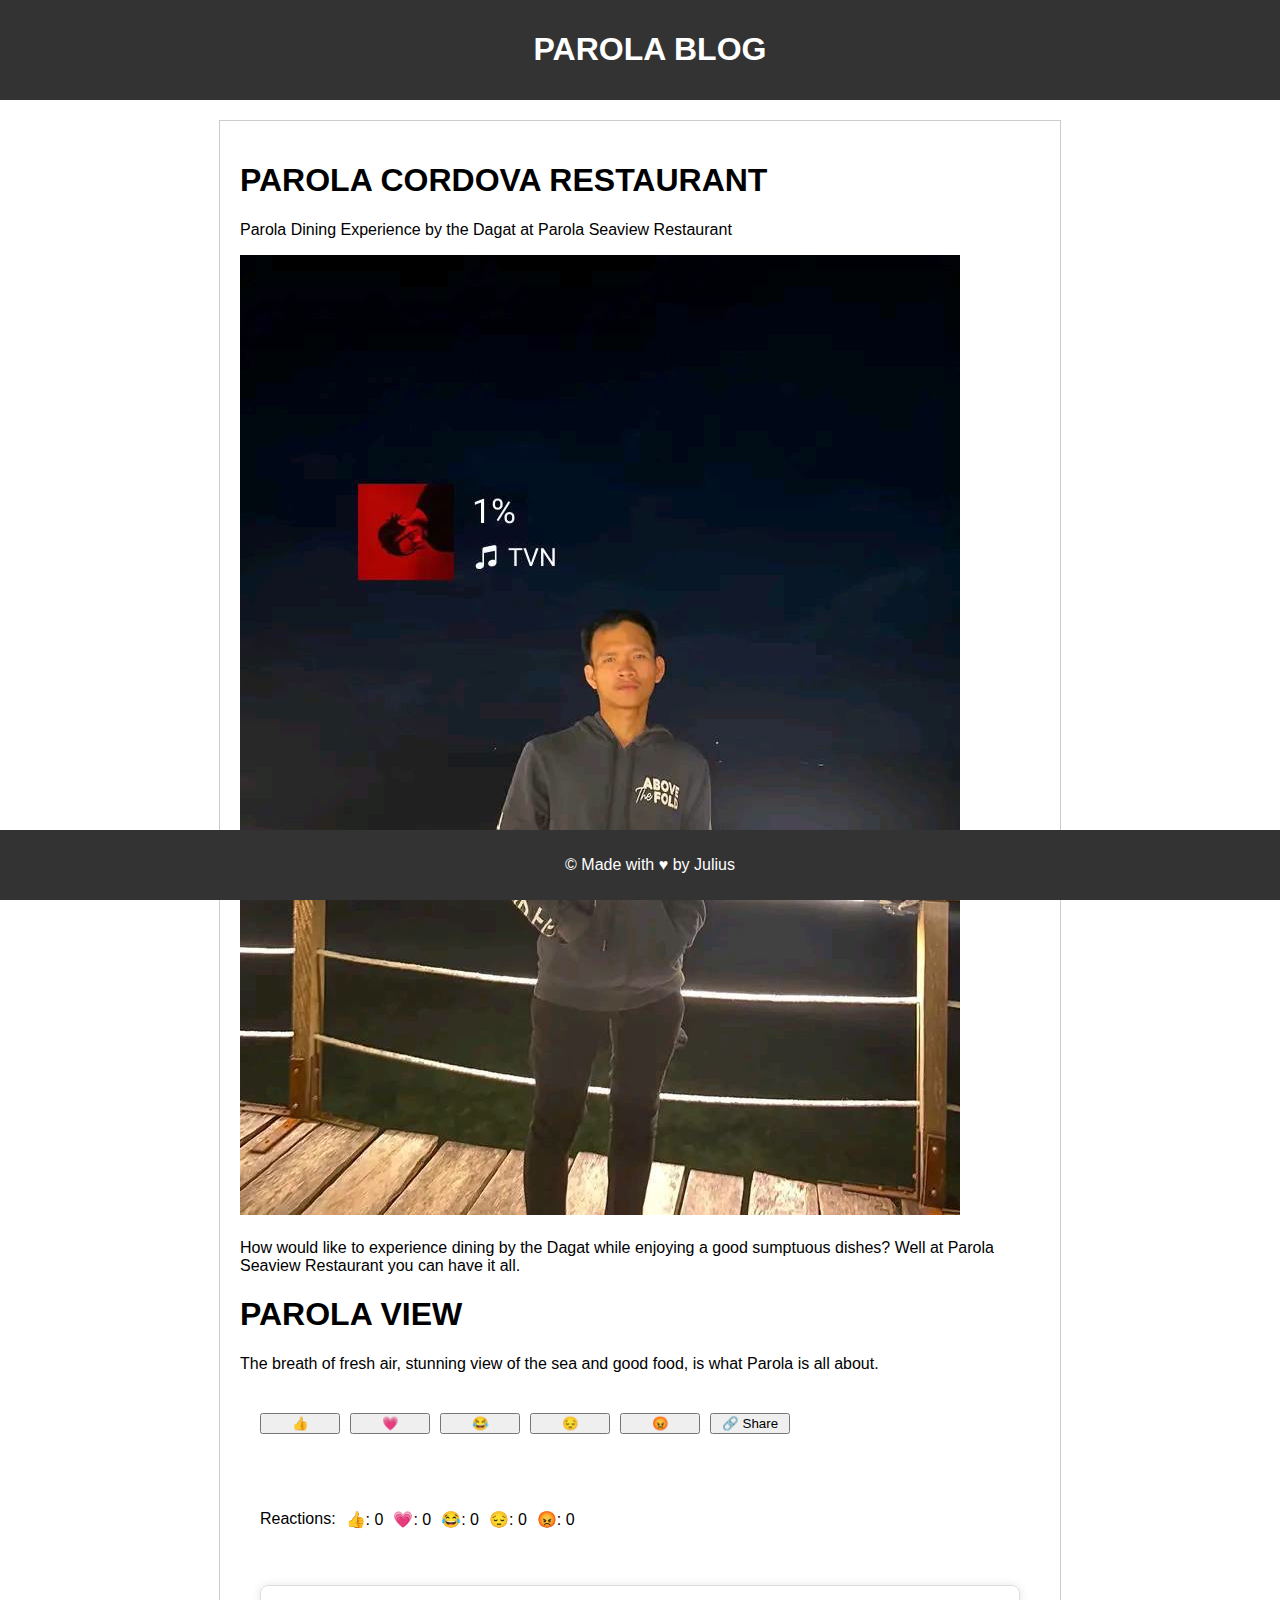
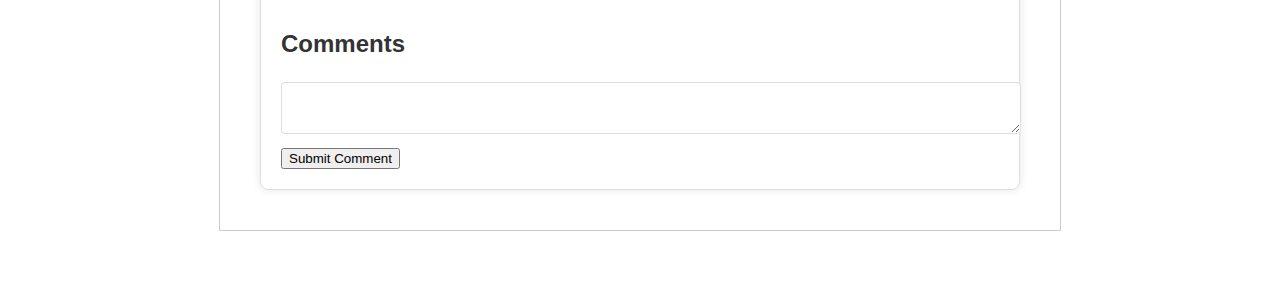
<file: 6.html>
<!DOCTYPE html>
<html lang="en">
<head>
    <meta charset="UTF-8">
    <meta name="viewport" content="width=device-width, initial-scale=1.0">
    <link rel="stylesheet" href="6.css">
    <title>blog</title>
</head>
<body>

    <header>
        <h1>
            PAROLA BLOG
        </h1>
    </header>

    <!-- Blog Post Content -->
    <article class="blog-post" id="parola_cordova">
        
            <h1>PAROLA CORDOVA RESTAURANT</h1>
            <p class="post-meta">Parola Dining Experience by the Dagat at Parola Seaview Restaurant</p>
        

        <!-- Blog Post Image -->
        <img src="images/9.jpg" alt="">

        <!-- Blog Post Text Content -->
        <div class="post-content">
            <p>How would like to experience dining by the Dagat while enjoying a good sumptuous dishes? Well at Parola Seaview Restaurant you can have it all.</p>
            <!-- Add more text content here -->
        </div>
        <h1>PAROLA VIEW</h1>
        <p class="post-meta">The breath of fresh air, stunning view of the sea and good food, is what Parola is all about.</p>
    </div>
</div>
<!-- Social Media Buttons -->
<div class="social-buttons">
    <button id="likeBtn" onclick="addReaction('like')">👍</button>
    <button id="heartBtn" onclick="addReaction('heart')">💗</button>
    <button id="hahaBtn" onclick="addReaction('haha')">😂</button>
    <button id="sadBtn" onclick="addReaction('sad')">😔</button>
    <button id="angryBtn" onclick="addReaction('angry')">😡</button>
    <button class="share-button" onclick="shareContent()">🔗 Share</button>
    </div>
    <div class="social-buttons">
    <p>Reactions:</p>
    <p>👍: <span id="likeCount">0</span></p>
    <p>💗: <span id="heartCount">0</span></p>
    <p>😂: <span id="hahaCount">0</span></p>
    <p>😔: <span id="sadCount">0</span></p>
    <p>😡: <span id="angryCount">0</span></p>
</div>
<div id="commentsSection"> 
    <h3>Comments</h3> 
    <ul id="commentsList">
        <!-- Comments will be addeddynamically using JavaScript --> 
        </ul> 
        <form id="commentForm">
          <textarea id="commentInput" placeholder="Add your comment">
              
          </textarea> 
          <button type="button" onclick="addComment()">Submit Comment</button> 
          </form> 
          </div>
</article>
<br>
<br>
<br>

    <!-- Footer -->
    <footer>
        <p>&copy; Made with ♥ by Julius</p>
    </footer>

    <!-- JavaScript for responsiveness -->
    <script src="6.js"></script>
</body>
</html>
</file>
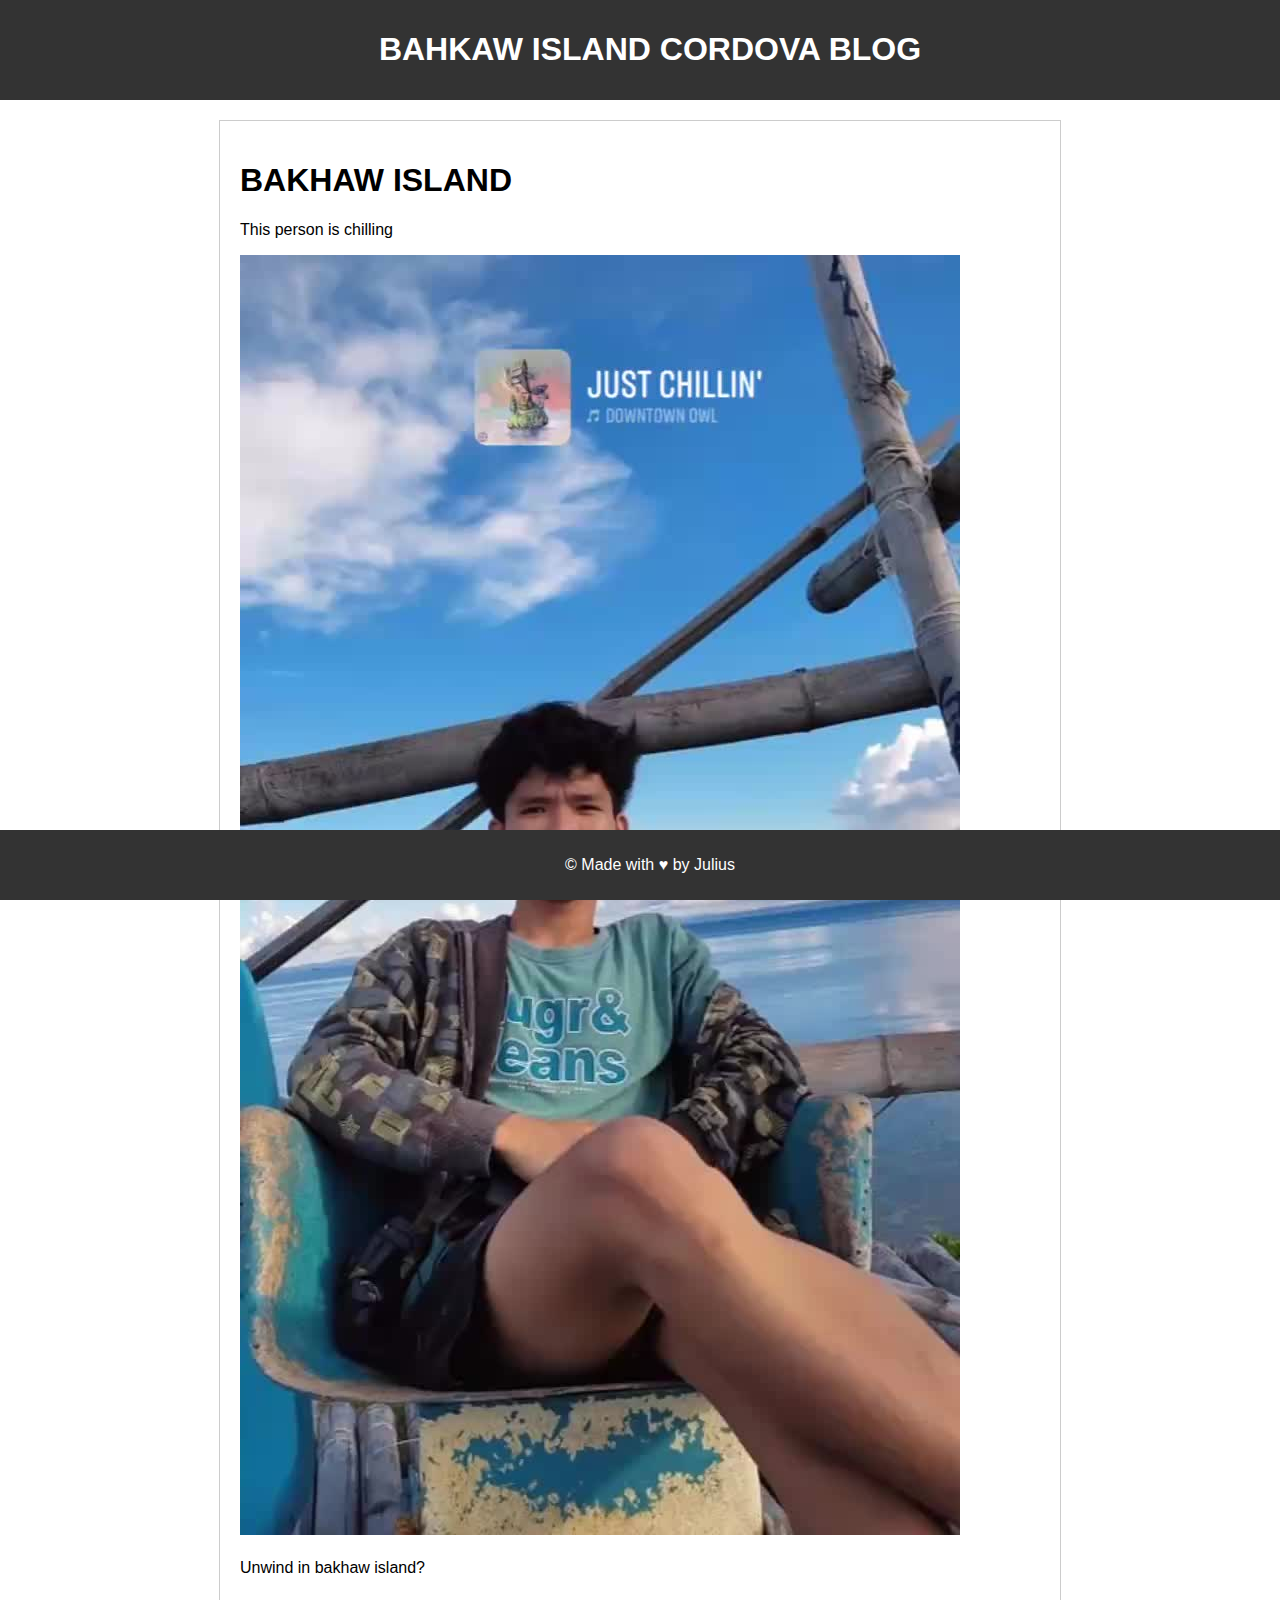
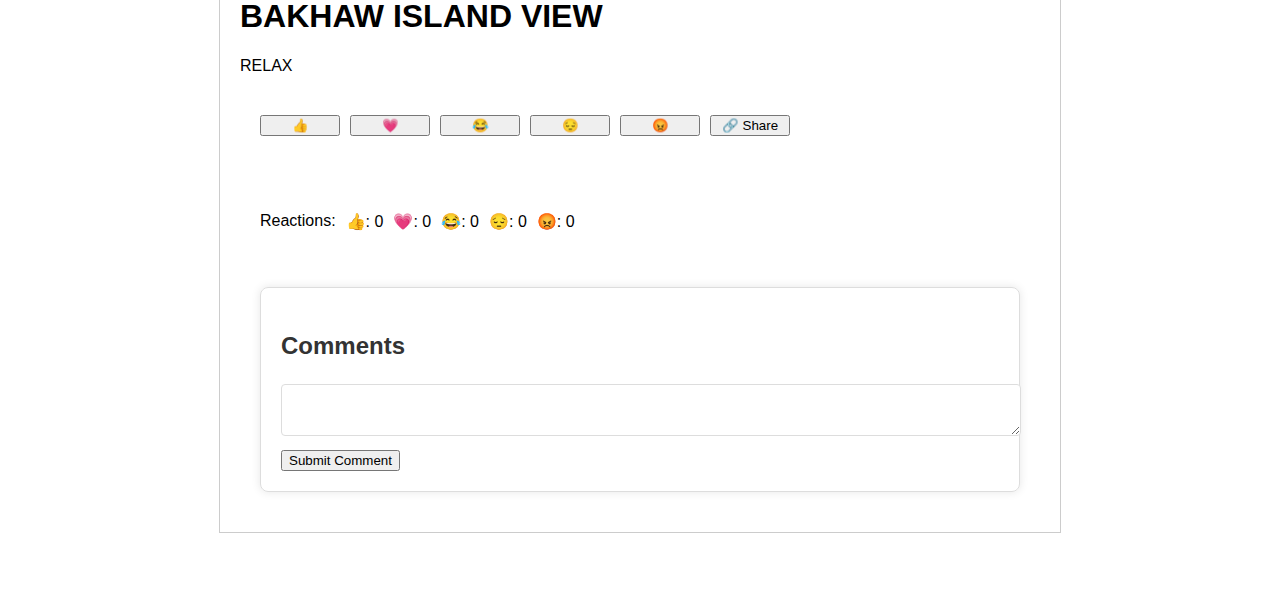
<file: 7.html>
<!DOCTYPE html>
<html lang="en">
<head>
    <meta charset="UTF-8">
    <meta name="viewport" content="width=device-width, initial-scale=1.0">
    <link rel="stylesheet" href="7.css">
    <title>blog</title>
</head>
<body>

    <header>
        <h1>
            BAHKAW ISLAND CORDOVA BLOG
        </h1>
    </header>

    <!-- Blog Post Content -->
    <article class="blog-post" id="parola_cordova">
        
            <h1>BAKHAW ISLAND</h1>
            <p class="post-meta">This person is chilling</p>
        

        <!-- Blog Post Image -->
        <img src="images/10.jpg" alt="">

        <!-- Blog Post Text Content -->
        <div class="post-content">
            <p>Unwind in bakhaw island?</p>
            <!-- Add more text content here -->
        </div>
        <h1>BAKHAW ISLAND VIEW</h1>
        <p class="post-meta">RELAX</p>
    </div>
</div>
<!-- Social Media Buttons -->
<div class="social-buttons">
    <button id="likeBtn" onclick="addReaction('like')">👍</button>
    <button id="heartBtn" onclick="addReaction('heart')">💗</button>
    <button id="hahaBtn" onclick="addReaction('haha')">😂</button>
    <button id="sadBtn" onclick="addReaction('sad')">😔</button>
    <button id="angryBtn" onclick="addReaction('angry')">😡</button>
    <button class="share-button" onclick="shareContent()">🔗 Share</button>
    </div>
    <div class="social-buttons">
    <p>Reactions:</p>
    <p>👍: <span id="likeCount">0</span></p>
    <p>💗: <span id="heartCount">0</span></p>
    <p>😂: <span id="hahaCount">0</span></p>
    <p>😔: <span id="sadCount">0</span></p>
    <p>😡: <span id="angryCount">0</span></p>
</div>
<div id="commentsSection"> 
    <h3>Comments</h3> 
    <ul id="commentsList">
        <!-- Comments will be addeddynamically using JavaScript --> 
        </ul> 
        <form id="commentForm">
          <textarea id="commentInput" placeholder="Add your comment">
              
          </textarea> 
          <button type="button" onclick="addComment()">Submit Comment</button> 
          </form> 
          </div>
</article>
<br>
<br>
<br>

    <!-- Footer -->
    <footer>
        <p>&copy; Made with ♥ by Julius</p>
    </footer>

    <!-- JavaScript for responsiveness -->
    <script src="7.js"></script>
</body>
</html>
</file>
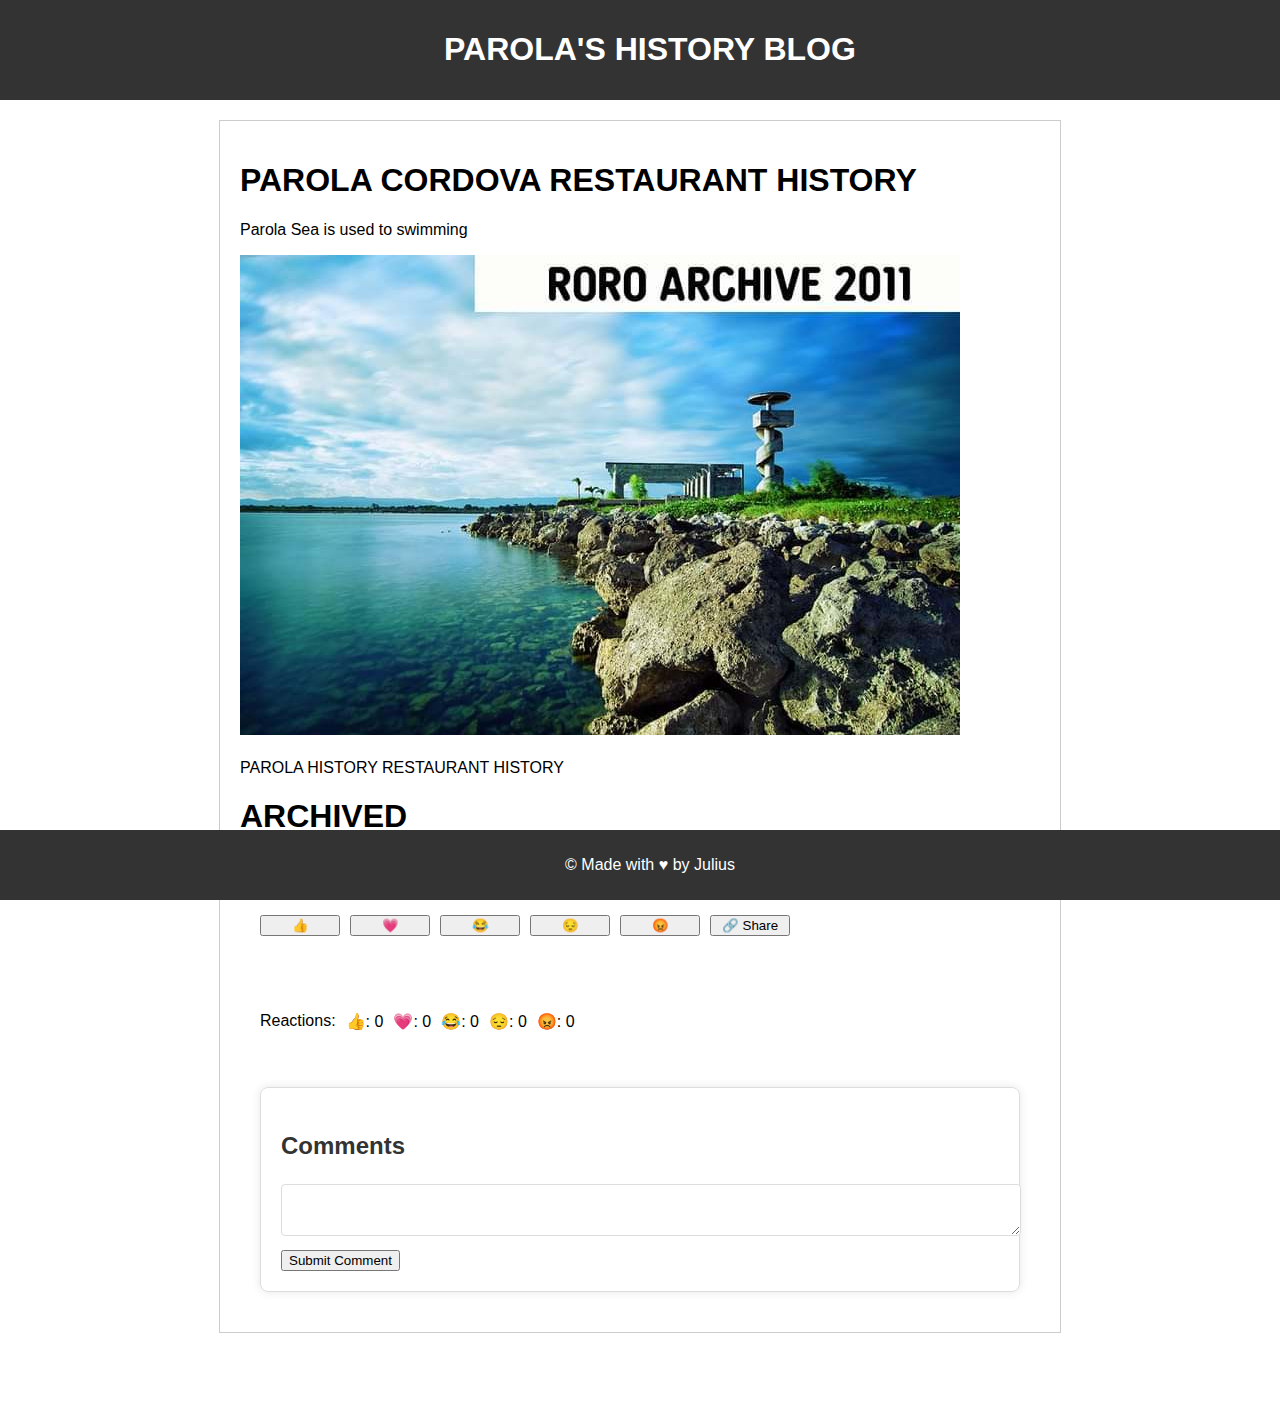
<file: 8.html>
<!DOCTYPE html>
<html lang="en">
<head>
    <meta charset="UTF-8">
    <meta name="viewport" content="width=device-width, initial-scale=1.0">
    <link rel="stylesheet" href="8.css">
    <title>blog</title>
</head>
<body>

    <header>
        <h1>
            PAROLA'S HISTORY BLOG
        </h1>
    </header>

    <!-- Blog Post Content -->
    <article class="blog-post" id="parola_cordova">
        
            <h1>PAROLA CORDOVA RESTAURANT HISTORY</h1>
            <p class="post-meta">Parola Sea is used to swimming</p>
        

        <!-- Blog Post Image -->
        <img src="images/11.jpg" alt="">

        <!-- Blog Post Text Content -->
        <div class="post-content">
            <p>PAROLA HISTORY RESTAURANT HISTORY</p>
            <!-- Add more text content here -->
        </div>
        <h1>ARCHIVED</h1>
        <p class="post-meta">HISTORY</p>
    </div>
</div>
<!-- Social Media Buttons -->
<div class="social-buttons">
    <button id="likeBtn" onclick="addReaction('like')">👍</button>
    <button id="heartBtn" onclick="addReaction('heart')">💗</button>
    <button id="hahaBtn" onclick="addReaction('haha')">😂</button>
    <button id="sadBtn" onclick="addReaction('sad')">😔</button>
    <button id="angryBtn" onclick="addReaction('angry')">😡</button>
    <button class="share-button" onclick="shareContent()">🔗 Share</button>
    </div>
    <div class="social-buttons">
    <p>Reactions:</p>
    <p>👍: <span id="likeCount">0</span></p>
    <p>💗: <span id="heartCount">0</span></p>
    <p>😂: <span id="hahaCount">0</span></p>
    <p>😔: <span id="sadCount">0</span></p>
    <p>😡: <span id="angryCount">0</span></p>
</div>
<div id="commentsSection"> 
    <h3>Comments</h3> 
    <ul id="commentsList">
        <!-- Comments will be addeddynamically using JavaScript --> 
        </ul> 
        <form id="commentForm">
          <textarea id="commentInput" placeholder="Add your comment">
              
          </textarea> 
          <button type="button" onclick="addComment()">Submit Comment</button> 
          </form> 
          </div>
</article>
<br>
<br>
<br>

    <!-- Footer -->
    <footer>
        <p>&copy; Made with ♥ by Julius</p>
    </footer>

    <!-- JavaScript for responsiveness -->
    <script src="8.js"></script>
</body>
</html>
</file>
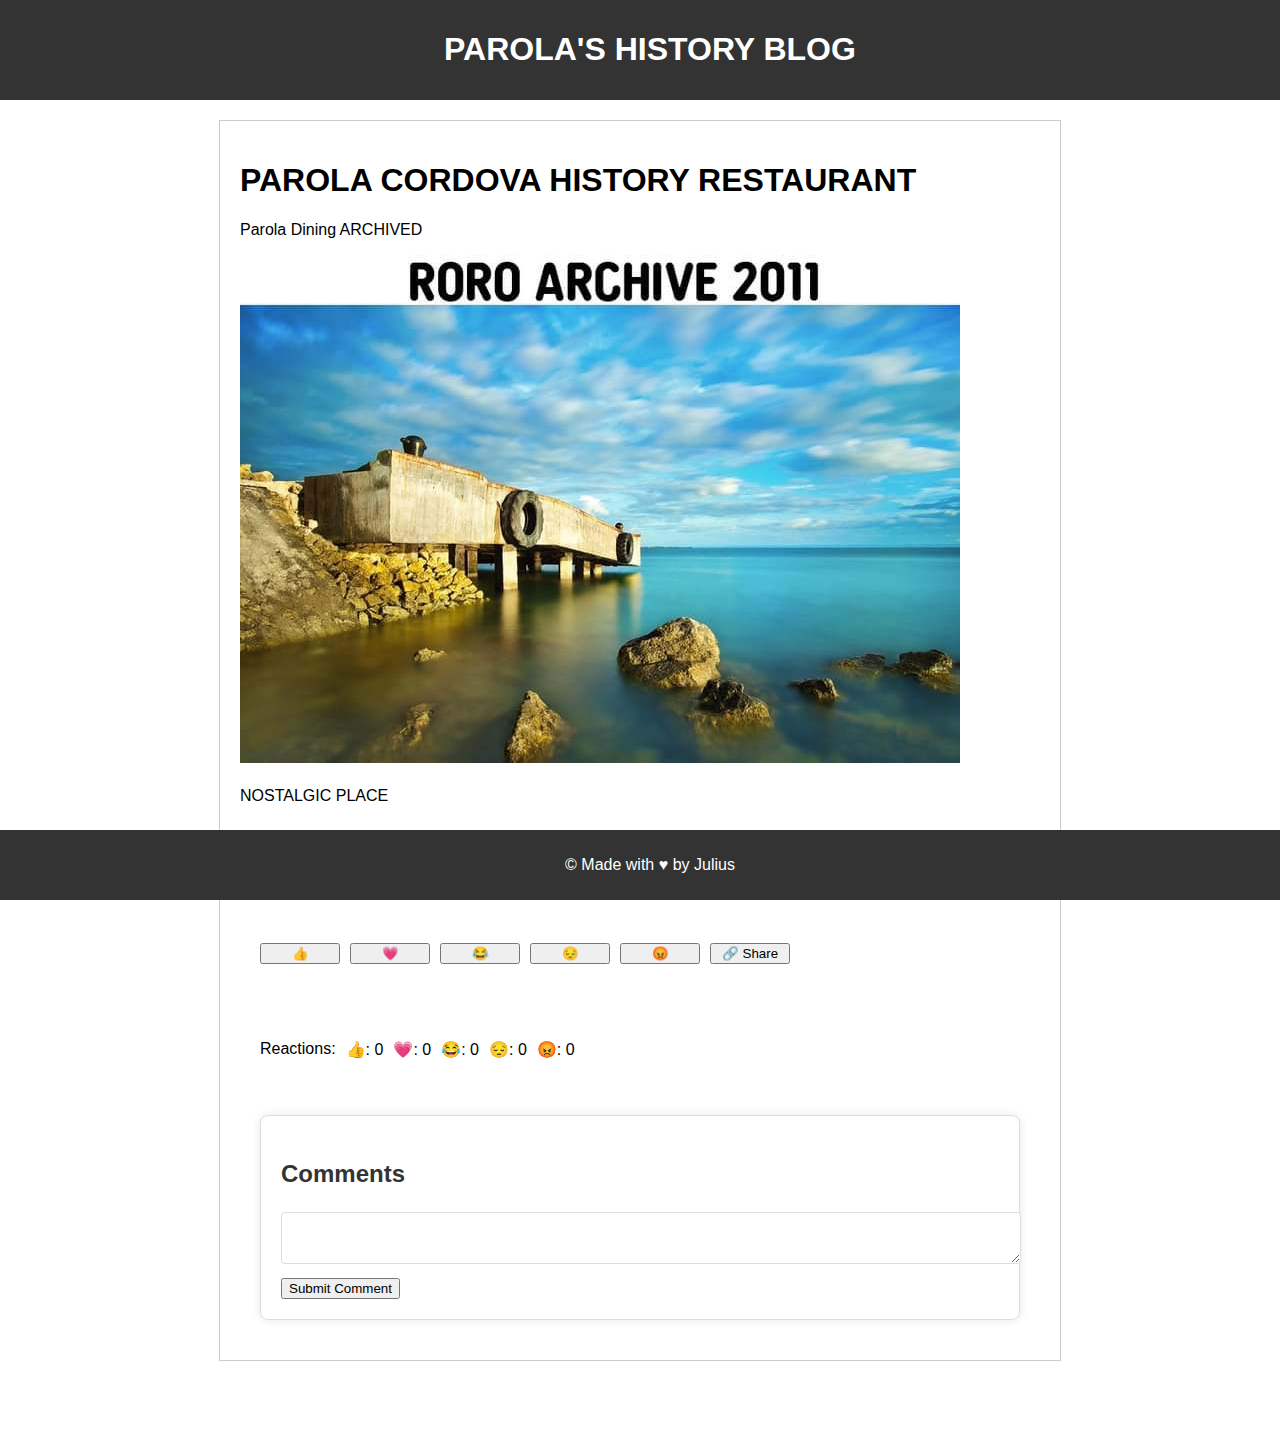
<file: 9.html>
<!DOCTYPE html>
<html lang="en">
<head>
    <meta charset="UTF-8">
    <meta name="viewport" content="width=device-width, initial-scale=1.0">
    <link rel="stylesheet" href="9.css">
    <title>blog</title>
</head>
<body>

    <header>
        <h1>
            PAROLA'S HISTORY BLOG
        </h1>
    </header>

    <!-- Blog Post Content -->
    <article class="blog-post" id="parola_cordova">
        
            <h1>PAROLA CORDOVA HISTORY RESTAURANT</h1>
            <p class="post-meta">Parola Dining ARCHIVED</p>
        

        <!-- Blog Post Image -->
        <img src="images/12.jpg" alt="">

        <!-- Blog Post Text Content -->
        <div class="post-content">
            <p>NOSTALGIC PLACE</p>
            <!-- Add more text content here -->
        </div>
        <h1>PAROLA'S HISTORY VIEW</h1>
        <p class="post-meta">PAROLA'S HISTORY ARCHIVED</p>
    </div>
</div>
<!-- Social Media Buttons -->
<div class="social-buttons">
    <button id="likeBtn" onclick="addReaction('like')">👍</button>
    <button id="heartBtn" onclick="addReaction('heart')">💗</button>
    <button id="hahaBtn" onclick="addReaction('haha')">😂</button>
    <button id="sadBtn" onclick="addReaction('sad')">😔</button>
    <button id="angryBtn" onclick="addReaction('angry')">😡</button>
    <button class="share-button" onclick="shareContent()">🔗 Share</button>
    </div>
    <div class="social-buttons">
    <p>Reactions:</p>
    <p>👍: <span id="likeCount">0</span></p>
    <p>💗: <span id="heartCount">0</span></p>
    <p>😂: <span id="hahaCount">0</span></p>
    <p>😔: <span id="sadCount">0</span></p>
    <p>😡: <span id="angryCount">0</span></p>
</div>
<div id="commentsSection"> 
    <h3>Comments</h3> 
    <ul id="commentsList">
        <!-- Comments will be addeddynamically using JavaScript --> 
        </ul> 
        <form id="commentForm">
          <textarea id="commentInput" placeholder="Add your comment">
              
          </textarea> 
          <button type="button" onclick="addComment()">Submit Comment</button> 
          </form> 
          </div>
</article>
<br>
<br>
<br>

    <!-- Footer -->
    <footer>
        <p>&copy; Made with ♥ by Julius</p>
    </footer>

    <!-- JavaScript for responsiveness -->
    <script src="9.js"></script>
</body>
</html>
</file>
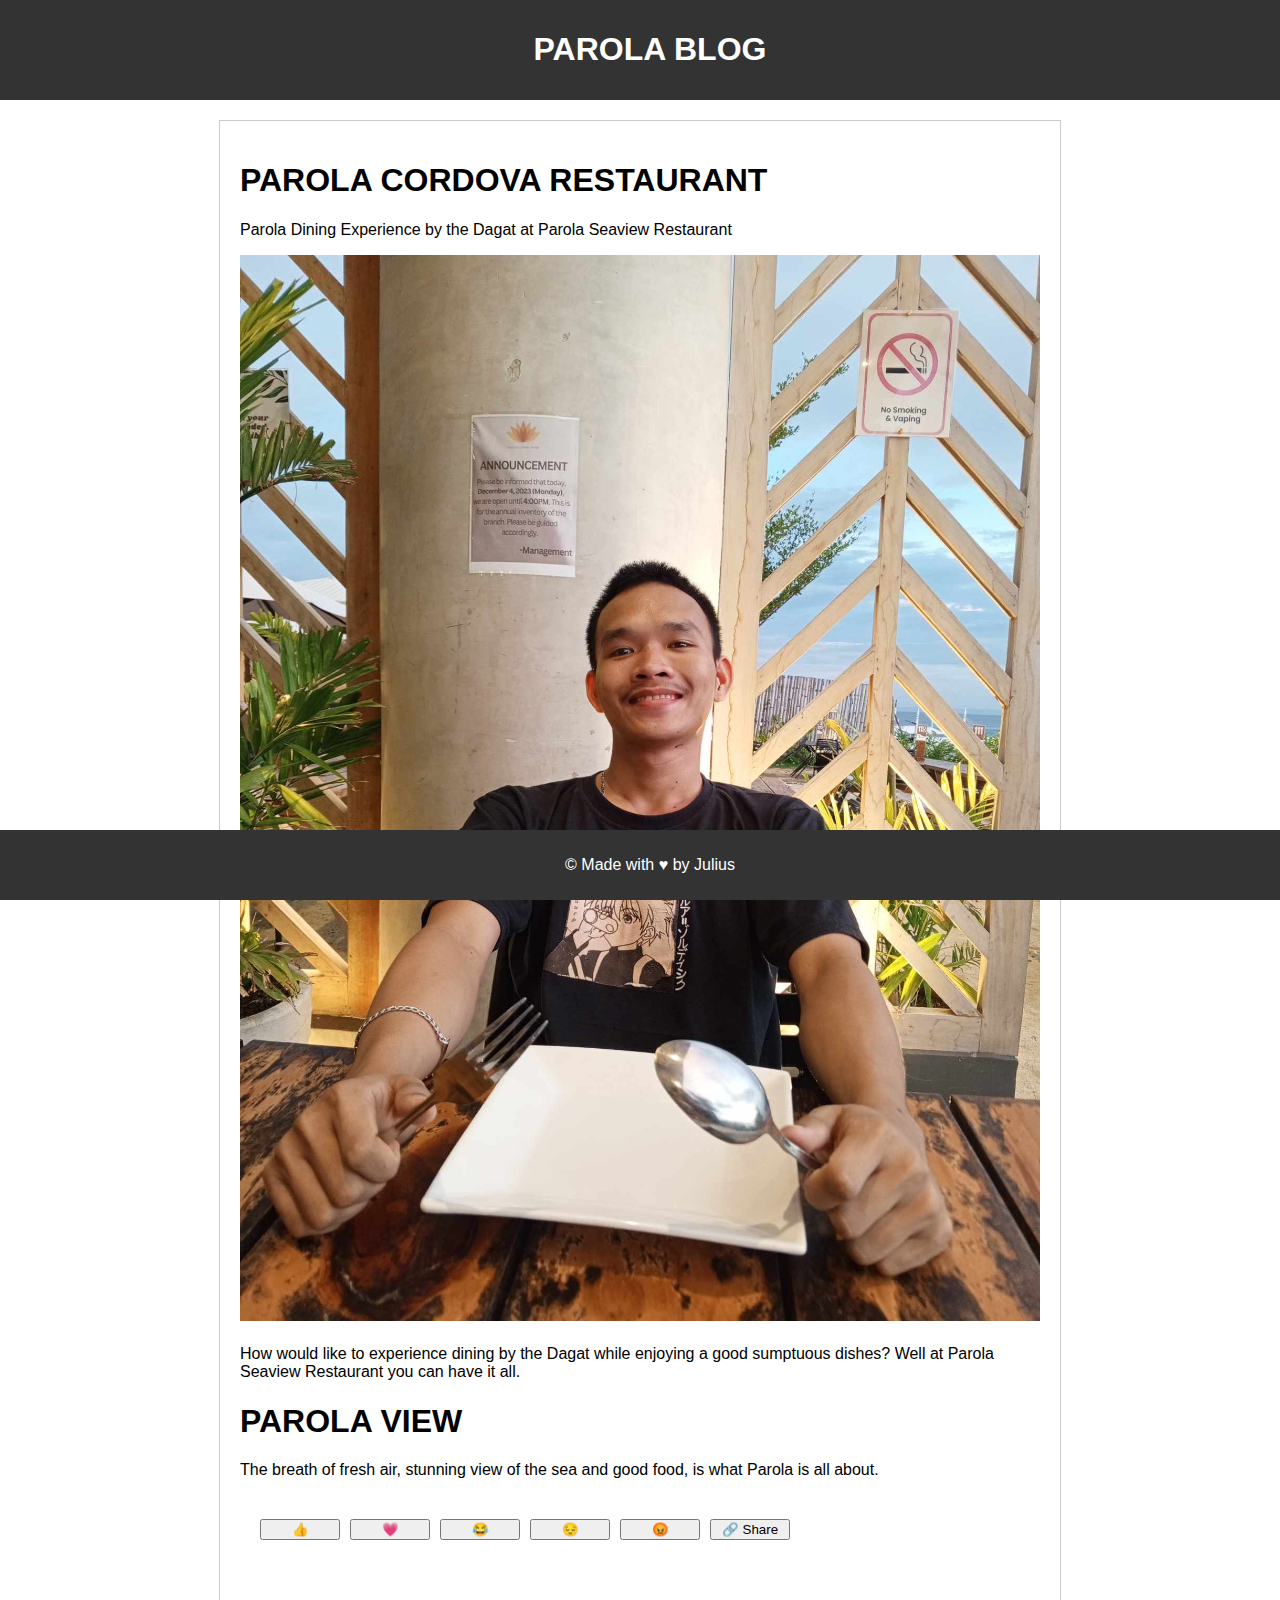
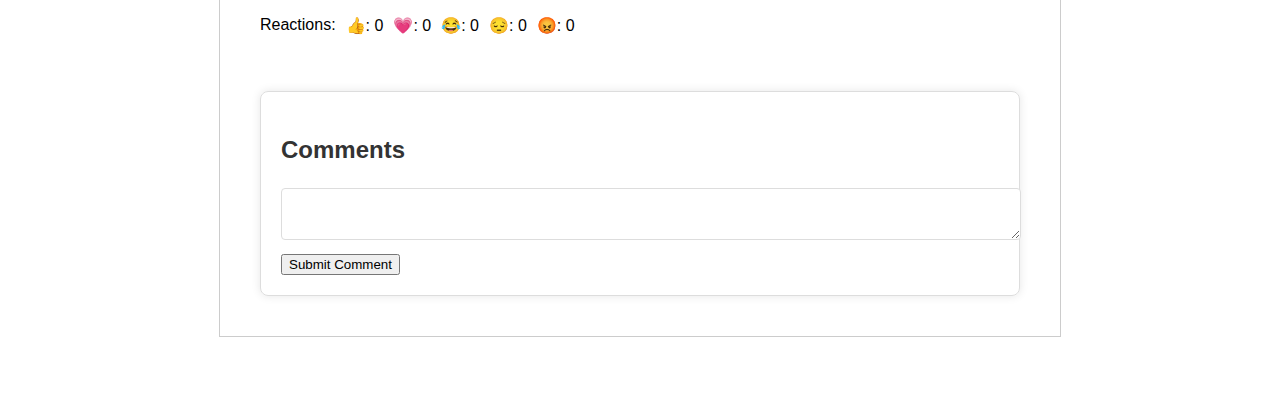
<file: eating.html>
<!DOCTYPE html>
<html lang="en">
<head>
    <meta charset="UTF-8">
    <meta name="viewport" content="width=device-width, initial-scale=1.0">
    <link rel="stylesheet" href="eating.css">
    <title>blog</title>
</head>
<body>

    <header>
        <h1>
            PAROLA BLOG
        </h1>
    </header>

    <!-- Blog Post Content -->
    <article class="blog-post" id="parola_cordova">
        
            <h1>PAROLA CORDOVA RESTAURANT</h1>
            <p class="post-meta">Parola Dining Experience by the Dagat at Parola Seaview Restaurant</p>
        

        <!-- Blog Post Image -->
        <img src="images/5.jpg" alt="">

        <!-- Blog Post Text Content -->
        <div class="post-content">
            <p>How would like to experience dining by the Dagat while enjoying a good sumptuous dishes? Well at Parola Seaview Restaurant you can have it all.</p>
            <!-- Add more text content here -->
        </div>
        <h1>PAROLA VIEW</h1>
        <p class="post-meta">The breath of fresh air, stunning view of the sea and good food, is what Parola is all about.</p>
    </div>
</div>
<!-- Social Media Buttons -->
<div class="social-buttons">
    <button id="likeBtn" onclick="addReaction('like')">👍</button>
    <button id="heartBtn" onclick="addReaction('heart')">💗</button>
    <button id="hahaBtn" onclick="addReaction('haha')">😂</button>
    <button id="sadBtn" onclick="addReaction('sad')">😔</button>
    <button id="angryBtn" onclick="addReaction('angry')">😡</button>
    <button class="share-button" onclick="shareContent()">🔗 Share</button>
    </div>
    <div class="social-buttons">
    <p>Reactions:</p>
    <p>👍: <span id="likeCount">0</span></p>
    <p>💗: <span id="heartCount">0</span></p>
    <p>😂: <span id="hahaCount">0</span></p>
    <p>😔: <span id="sadCount">0</span></p>
    <p>😡: <span id="angryCount">0</span></p>
</div>
<div id="commentsSection"> 
    <h3>Comments</h3> 
    <ul id="commentsList">
        <!-- Comments will be addeddynamically using JavaScript --> 
        </ul> 
        <form id="commentForm">
          <textarea id="commentInput" placeholder="Add your comment">
              
          </textarea> 
          <button type="button" onclick="addComment()">Submit Comment</button> 
          </form> 
          </div>
</article>
<br>
<br>
<br>

    <!-- Footer -->
    <footer>
        <p>&copy; Made with ♥ by Julius</p>
    </footer>

    <!-- JavaScript for responsiveness -->
    <script src="eating.js"></script>
</body>
</html>
</file>
<file: 123/index.css>
@import url('https://fonts.googleapis.com/css2?family=Playfair+Display:wght@500;600;700;800;900&family=Quicksand:wght@300;400;500;600;700&display=swap');

:root{
    --Playfair: 'Playfair Display', serif;
    --Quicksand: 'Quicksand', sans-serif;
    --Roboto: 'Roboto', sans-serif;
    --dark: #3c393d;
    --exDark: #0e0c0c;
}
*{
    padding: 0;
    margin: 0;
    font-family: var(--Quicksand);
}
body{
    line-height: 1.4;
    color: var(--dark);
}
img{
    width: 100%;
    display: block;
}
.container{
    max-width: 1320px;
    margin: 0 auto;
    padding: 0 1.2rem;
}

/* header */
header{
    min-height: 100vh;
    background: linear-gradient(rgba(0, 0, 0, 0.4), rgba(0, 0, 0, 0.4)), url(images/2.jpg) center/cover no-repeat fixed;
    display: flex;
    flex-direction: column;
    justify-content: stretch;
}
.navbar{
    background: rgba(0, 0, 0, 0.6);
    padding: 1.2rem;
}
.navbar-brand{
    color: #fff;
    font-size: 2rem;
    display: block;
    text-align: center;
    text-decoration: none;
    font-family: var(--Playfair);
    letter-spacing: 1px;
}
.navbar-nav{
    padding: 0.8rem 0 0.2rem 0;
    text-align: center;
}
.navbar-nav a{
    text-transform: uppercase;
    font-family: var(--Roboto);
    letter-spacing: 1px;
    font-weight: 500;
    color: #fff;
    text-decoration: none;
    display: inline-block;
    padding: 0.4rem 0.1rem;
    letter-spacing: 3px;
    transition: opacity 0.5s ease;
}
.navbar-nav a:hover{
    opacity: 0.7;
}
.banner{
    flex: 1;
    display: flex;
    align-items: center;
    justify-content: center;
    text-align: center;
    color: #fff;
}
.banner-title{
    font-size: 3rem;
    font-family: var(--Playfair);
    line-height: 1.2;
}
.banner-title span{
    font-family: var(--Playfair);
    color: var(--exDark);
}
.banner p{
    padding: 1rem 0 2rem 0;
    font-size: 1.2rem;
    text-transform: capitalize;
    font-family: var(--Roboto);
    font-weight: 300;
    word-spacing: 2px;
}
.banner form{
    background: #fff;
    border-radius: 2rem;
    padding: 0.6rem 1rem;
    display: flex;
    justify-content: space-between;
}
.search-input{
    font-family: var(--Roboto);
    font-size: 1.1rem;
    width: 100%;
    outline: 0;
    padding: 0.6rem 0;
    border: none;
}
.search-input::placeholder{
    text-transform: capitalize;
}
.search-btn{
    width: 40px;
    font-size: 1.1rem;
    color: var(--dark);
    border: none;
    background: transparent;
    outline: 0;
    cursor: pointer;
}

/* design */
.design{
    padding: 4.5rem 0;
}
.title{
    text-align: center;
    padding: 1rem 0;
}
.title h2{
    font-family: var(--Playfair);
    font-size: 2.4rem;
}
.title p{
    text-transform: uppercase;
    padding: 0.6rem 0;
}
.design-content{
    margin: 2rem 0;
}
.design-item{
    cursor: pointer;
    margin: 1.5rem 0;
}
.design-img{
    position: relative;
    overflow: hidden;
}
.design-img::after{
    position: absolute;
    content: "";
    top: 0;
    left: 0;
    width: 100%;
    height: 100%;
    background: rgba(0, 0, 0, 0.3);
}
.design-img img{
    transition:  all 0.5s ease;
}
.design-item:hover img{
    transform: scale(1.2);
}
.design-img span:first-of-type{
    position: absolute;
    z-index: 1;
    top: 10px;
    left: 10px;
    background: var(--exDark);
    color: #fff;
    padding: 0.25rem 1rem;
}
.design-img span:last-of-type{
    position: absolute;
    z-index: 1;
    bottom: 10px;
    right: 10px;
    color: #fff;
    font-weight: 700;
    font-size: 1.1rem;
}
.design-title{
    padding: 1rem;
    font-size: 1.2rem;
    text-align: center;
    width: 70%;
    margin: 0 auto;
}
.design-title a{
    color: var(--dark);
    text-decoration: none;
    text-transform: capitalize;
    font-family: var(--Playfair);
}

/* blog */
.blog{
    background: #f9f9f9;
    padding: 4.5rem 0;
    
}
.blog-content{
    margin: 2rem 0;
    
}
.blog-img{
    position: relative;
}
.blog-img span{
    position: absolute;
    bottom: 10px;
    right: 10px;
    background: var(--exDark);
    color: #fff;
    font-size: 1.4rem;
    padding: 0.3rem 0.6rem;
}
.blog-text{
    margin: 2.2rem 0;
    padding: 0 1rem;
}
.blog-text span{
    font-weight: 300;
    display: block;
    padding-bottom: 0.5rem;
}
.blog-text h2{
    font-family: var(--Playfair);
    padding: 1rem 0;
    font-size: 1.65rem;
    font-weight: 500;
}
.blog-text p{
    font-weight: 300;
    font-size: 1.1rem;
    opacity: 0.9;
    padding-bottom: 1.2rem;
}
.blog-text a{
    font-family: var(--Roboto);
    font-size: 1.1rem;
    text-decoration: none;
    color: var(--dark);
    display: inline-block;
    background: var(--dark);
    color: #fff;
    padding: 0.55rem 1.2rem;
    transition: all 0.5s ease;
}
.blog-text a:hover{
    background: var(--exDark);
}

/* about */
.about{
    padding: 4.5rem 0;
}
.about-text{
    margin: 2rem 0;
}
.about-text > p{
    font-size: 1.1rem;
    padding: 0.6rem 0;
    opacity: 0.8;
}

/* footer */
footer{
    background: var(--exDark);
    color: #fff;
    text-align: center;
    padding: 2rem 0;
}
.social-links{
    display: flex;
    justify-content: center;
    margin-bottom: 1.4rem;
}
.social-links a{
    border: 2px solid #fff;
    color: #fff;
    display: block;
    width: 40px;
    height: 40px;
    display: flex;
    justify-content: center;
    align-items: center;
    border-radius: 50%;
    text-decoration: none;
    margin: 0 0.3rem;
    transition: all 0.5s ease;
}

.social-links a:hover{
    background: #fff;
    color: var(--exDark);
}
.footer span{
    margin-top: 1rem;
    display: block;
    font-family: var(--Playfair);
    letter-spacing: 2px;
}

/* Media Queries */
@media screen and (min-width: 540px){
    .navbar-nav a{
        padding-right: 1.2rem;
        padding-left: 1.2rem;
    }
    .banner-title{
        font-size: 5rem;
    }
    .banner form{
        margin-top: 1.4rem;
        width: 80%;
        margin-left: auto;
        margin-right: auto;
    }
}

@media screen and (min-width: 768px){
    .navbar .container{
        display: flex;
        align-items: center;
        justify-content: space-between;
    }
    .search-input{
        padding: 0.8rem 0;
    }
    .design-content{
        display: grid;
        grid-template-columns: repeat(2, 1fr);
        gap: 2rem;
    }
    .design-item{
        margin: 0;
    }
    .blog-content{
        display: grid;
        grid-template-columns: repeat(2, 1fr);
        gap: 2rem;
    }
}

@media screen and (min-width: 992px){
    .blog-content{
        grid-template-columns: repeat(3, 1fr);
    }
    .about-content{
        display: grid;
        grid-template-columns: repeat(2, 1fr);
        column-gap: 3rem;
        align-items: center;
    }
}

@media screen and (min-width: 1200px){
    .design-content{
        grid-template-columns: repeat(3, 1fr);
    }
}
</file>
<file: 10.css>
body {
    font-family: 'Arial', sans-serif;
    margin: 0;
    padding: 0;
}

header{
    background-color: #333;
    color: white;
    padding: 10px;
    text-align: center;
    width: 100%;
}
.blog-post {
    max-width: 800px;
    margin: 20px auto;
    padding: 20px;
    border: 1px solid #ccc;
}

.blog-post img {
    max-width: 100%;
    height: auto;
}

.post-content {
    margin-top: 20px;
}

.social-buttons {
    margin-top: 20px;
}

footer {
    background-color: #333;
    color: white;
    text-align: center;
    padding: 10px;
    position: fixed;
    bottom: 0;
    width: 100%;
}
.social-buttons {
    display: flex;
    gap: 10px;
    margin-bottom: 20px;
    margin: 20px auto;
    padding: 20px;
    max-width: 800px;
}


/* Add your additional CSS styles here */
.comment-section {
    margin-top: 10px;
    
}

.comment {
    margin-bottom: 5px;
    padding: 5px;
    border: 1px solid #ddd;
    background-color: #f9f9f9;
    
}

.liked {
    background-color: #3498db;
    color: #fff;
}
/* Set a fixed width for the buttons */
        .social-buttons button {
            width: 80px;
        }

        /* Ensure box-sizing includes padding and borders */
        .social-buttons button {
            box-sizing: border-box;
        }

        .share-button {
            
            color: black;
        }
        #commentsSection {
            margin: 20px;
            padding: 20px;
            border: 1px solid #ddd;
            border-radius: 8px;
            box-shadow: 0 0 10px rgba(0, 0, 0, 0.1);
        }
        
        #commentsSection h3 {
            font-size: 1.5em;
            color: #333;
        }
        
        #commentsList {
            list-style: none;
            padding: 0;
        }
        
        #commentsList li {
            margin-bottom: 10px;
            padding: 10px;
            border: 1px solid #ddd;
            border-radius: 4px;
        }
        
        #commentForm {
            margin-top: 20px;
        }
        
        #commentInput {
            width: 100%;
            padding: 10px;
            border: 1px solid #ddd;
            border-radius: 4px;
            margin-bottom: 10px;
        }
</file>
<file: 2.css>
body {
    font-family: 'Arial', sans-serif;
    margin: 0;
    padding: 0;
}

header{
    background-color: #333;
    color: white;
    padding: 10px;
    text-align: center;
    width: 100%;
}
.blog-post {
    max-width: 800px;
    margin: 20px auto;
    padding: 20px;
    border: 1px solid #ccc;
}

.blog-post img {
    max-width: 100%;
    height: auto;
}

.post-content {
    margin-top: 20px;
}

.social-buttons {
    margin-top: 20px;
}

footer {
    background-color: #333;
    color: white;
    text-align: center;
    padding: 10px;
    position: fixed;
    bottom: 0;
    width: 100%;
}
.social-buttons {
    display: flex;
    gap: 10px;
    margin-bottom: 20px;
    margin: 20px auto;
    padding: 20px;
    max-width: 800px;
}


/* Add your additional CSS styles here */
.comment-section {
    margin-top: 10px;
    
}

.comment {
    margin-bottom: 5px;
    padding: 5px;
    border: 1px solid #ddd;
    background-color: #f9f9f9;
    
}

.liked {
    background-color: #3498db;
    color: #fff;
}
/* Set a fixed width for the buttons */
        .social-buttons button {
            width: 80px;
        }

        /* Ensure box-sizing includes padding and borders */
        .social-buttons button {
            box-sizing: border-box;
        }

        .share-button {
            
            color: black;
        }
        #commentsSection {
            margin: 20px;
            padding: 20px;
            border: 1px solid #ddd;
            border-radius: 8px;
            box-shadow: 0 0 10px rgba(0, 0, 0, 0.1);
        }
        
        #commentsSection h3 {
            font-size: 1.5em;
            color: #333;
        }
        
        #commentsList {
            list-style: none;
            padding: 0;
        }
        
        #commentsList li {
            margin-bottom: 10px;
            padding: 10px;
            border: 1px solid #ddd;
            border-radius: 4px;
        }
        
        #commentForm {
            margin-top: 20px;
        }
        
        #commentInput {
            width: 100%;
            padding: 10px;
            border: 1px solid #ddd;
            border-radius: 4px;
            margin-bottom: 10px;
        }
</file>
<file: 3.css>
body {
    font-family: 'Arial', sans-serif;
    margin: 0;
    padding: 0;
}

header{
    background-color: #333;
    color: white;
    padding: 10px;
    text-align: center;
    width: 100%;
}
.blog-post {
    max-width: 800px;
    margin: 20px auto;
    padding: 20px;
    border: 1px solid #ccc;
}

.blog-post img {
    max-width: 100%;
    height: auto;
}

.post-content {
    margin-top: 20px;
}

.social-buttons {
    margin-top: 20px;
}

footer {
    background-color: #333;
    color: white;
    text-align: center;
    padding: 10px;
    position: fixed;
    bottom: 0;
    width: 100%;
}
.social-buttons {
    display: flex;
    gap: 10px;
    margin-bottom: 20px;
    margin: 20px auto;
    padding: 20px;
    max-width: 800px;
}


/* Add your additional CSS styles here */
.comment-section {
    margin-top: 10px;
    
}

.comment {
    margin-bottom: 5px;
    padding: 5px;
    border: 1px solid #ddd;
    background-color: #f9f9f9;
    
}

.liked {
    background-color: #3498db;
    color: #fff;
}
/* Set a fixed width for the buttons */
        .social-buttons button {
            width: 80px;
        }

        /* Ensure box-sizing includes padding and borders */
        .social-buttons button {
            box-sizing: border-box;
        }

        .share-button {
            
            color: black;
        }
        #commentsSection {
            margin: 20px;
            padding: 20px;
            border: 1px solid #ddd;
            border-radius: 8px;
            box-shadow: 0 0 10px rgba(0, 0, 0, 0.1);
        }
        
        #commentsSection h3 {
            font-size: 1.5em;
            color: #333;
        }
        
        #commentsList {
            list-style: none;
            padding: 0;
        }
        
        #commentsList li {
            margin-bottom: 10px;
            padding: 10px;
            border: 1px solid #ddd;
            border-radius: 4px;
        }
        
        #commentForm {
            margin-top: 20px;
        }
        
        #commentInput {
            width: 100%;
            padding: 10px;
            border: 1px solid #ddd;
            border-radius: 4px;
            margin-bottom: 10px;
        }
</file>
<file: 4.css>
body {
    font-family: 'Arial', sans-serif;
    margin: 0;
    padding: 0;
}

header{
    background-color: #333;
    color: white;
    padding: 10px;
    text-align: center;
    width: 100%;
}
.blog-post {
    max-width: 800px;
    margin: 20px auto;
    padding: 20px;
    border: 1px solid #ccc;
}

.blog-post img {
    max-width: 100%;
    height: auto;
}

.post-content {
    margin-top: 20px;
}

.social-buttons {
    margin-top: 20px;
}

footer {
    background-color: #333;
    color: white;
    text-align: center;
    padding: 10px;
    position: fixed;
    bottom: 0;
    width: 100%;
}
.social-buttons {
    display: flex;
    gap: 10px;
    margin-bottom: 20px;
    margin: 20px auto;
    padding: 20px;
    max-width: 800px;
}


/* Add your additional CSS styles here */
.comment-section {
    margin-top: 10px;
    
}

.comment {
    margin-bottom: 5px;
    padding: 5px;
    border: 1px solid #ddd;
    background-color: #f9f9f9;
    
}

.liked {
    background-color: #3498db;
    color: #fff;
}
/* Set a fixed width for the buttons */
        .social-buttons button {
            width: 80px;
        }

        /* Ensure box-sizing includes padding and borders */
        .social-buttons button {
            box-sizing: border-box;
        }

        .share-button {
            
            color: black;
        }
        #commentsSection {
            margin: 20px;
            padding: 20px;
            border: 1px solid #ddd;
            border-radius: 8px;
            box-shadow: 0 0 10px rgba(0, 0, 0, 0.1);
        }
        
        #commentsSection h3 {
            font-size: 1.5em;
            color: #333;
        }
        
        #commentsList {
            list-style: none;
            padding: 0;
        }
        
        #commentsList li {
            margin-bottom: 10px;
            padding: 10px;
            border: 1px solid #ddd;
            border-radius: 4px;
        }
        
        #commentForm {
            margin-top: 20px;
        }
        
        #commentInput {
            width: 100%;
            padding: 10px;
            border: 1px solid #ddd;
            border-radius: 4px;
            margin-bottom: 10px;
        }
</file>
<file: 5.css>
body {
    font-family: 'Arial', sans-serif;
    margin: 0;
    padding: 0;
}

header{
    background-color: #333;
    color: white;
    padding: 10px;
    text-align: center;
    width: 100%;
}
.blog-post {
    max-width: 800px;
    margin: 20px auto;
    padding: 20px;
    border: 1px solid #ccc;
}

.blog-post img {
    max-width: 100%;
    height: auto;
}

.post-content {
    margin-top: 20px;
}

.social-buttons {
    margin-top: 20px;
}

footer {
    background-color: #333;
    color: white;
    text-align: center;
    padding: 10px;
    position: fixed;
    bottom: 0;
    width: 100%;
}
.social-buttons {
    display: flex;
    gap: 10px;
    margin-bottom: 20px;
    margin: 20px auto;
    padding: 20px;
    max-width: 800px;
}


/* Add your additional CSS styles here */
.comment-section {
    margin-top: 10px;
    
}

.comment {
    margin-bottom: 5px;
    padding: 5px;
    border: 1px solid #ddd;
    background-color: #f9f9f9;
    
}

.liked {
    background-color: #3498db;
    color: #fff;
}
/* Set a fixed width for the buttons */
        .social-buttons button {
            width: 80px;
        }

        /* Ensure box-sizing includes padding and borders */
        .social-buttons button {
            box-sizing: border-box;
        }

        .share-button {
            
            color: black;
        }
        #commentsSection {
            margin: 20px;
            padding: 20px;
            border: 1px solid #ddd;
            border-radius: 8px;
            box-shadow: 0 0 10px rgba(0, 0, 0, 0.1);
        }
        
        #commentsSection h3 {
            font-size: 1.5em;
            color: #333;
        }
        
        #commentsList {
            list-style: none;
            padding: 0;
        }
        
        #commentsList li {
            margin-bottom: 10px;
            padding: 10px;
            border: 1px solid #ddd;
            border-radius: 4px;
        }
        
        #commentForm {
            margin-top: 20px;
        }
        
        #commentInput {
            width: 100%;
            padding: 10px;
            border: 1px solid #ddd;
            border-radius: 4px;
            margin-bottom: 10px;
        }
</file>
<file: 6.css>
body {
    font-family: 'Arial', sans-serif;
    margin: 0;
    padding: 0;
}

header{
    background-color: #333;
    color: white;
    padding: 10px;
    text-align: center;
    width: 100%;
}
.blog-post {
    max-width: 800px;
    margin: 20px auto;
    padding: 20px;
    border: 1px solid #ccc;
}

.blog-post img {
    max-width: 100%;
    height: auto;
}

.post-content {
    margin-top: 20px;
}

.social-buttons {
    margin-top: 20px;
}

footer {
    background-color: #333;
    color: white;
    text-align: center;
    padding: 10px;
    position: fixed;
    bottom: 0;
    width: 100%;
}
.social-buttons {
    display: flex;
    gap: 10px;
    margin-bottom: 20px;
    margin: 20px auto;
    padding: 20px;
    max-width: 800px;
}


/* Add your additional CSS styles here */
.comment-section {
    margin-top: 10px;
    
}

.comment {
    margin-bottom: 5px;
    padding: 5px;
    border: 1px solid #ddd;
    background-color: #f9f9f9;
    
}

.liked {
    background-color: #3498db;
    color: #fff;
}
/* Set a fixed width for the buttons */
        .social-buttons button {
            width: 80px;
        }

        /* Ensure box-sizing includes padding and borders */
        .social-buttons button {
            box-sizing: border-box;
        }

        .share-button {
            
            color: black;
        }
        #commentsSection {
            margin: 20px;
            padding: 20px;
            border: 1px solid #ddd;
            border-radius: 8px;
            box-shadow: 0 0 10px rgba(0, 0, 0, 0.1);
        }
        
        #commentsSection h3 {
            font-size: 1.5em;
            color: #333;
        }
        
        #commentsList {
            list-style: none;
            padding: 0;
        }
        
        #commentsList li {
            margin-bottom: 10px;
            padding: 10px;
            border: 1px solid #ddd;
            border-radius: 4px;
        }
        
        #commentForm {
            margin-top: 20px;
        }
        
        #commentInput {
            width: 100%;
            padding: 10px;
            border: 1px solid #ddd;
            border-radius: 4px;
            margin-bottom: 10px;
        }
</file>
<file: 7.css>
body {
    font-family: 'Arial', sans-serif;
    margin: 0;
    padding: 0;
}

header{
    background-color: #333;
    color: white;
    padding: 10px;
    text-align: center;
    width: 100%;
}
.blog-post {
    max-width: 800px;
    margin: 20px auto;
    padding: 20px;
    border: 1px solid #ccc;
}

.blog-post img {
    max-width: 100%;
    height: auto;
}

.post-content {
    margin-top: 20px;
}

.social-buttons {
    margin-top: 20px;
}

footer {
    background-color: #333;
    color: white;
    text-align: center;
    padding: 10px;
    position: fixed;
    bottom: 0;
    width: 100%;
}
.social-buttons {
    display: flex;
    gap: 10px;
    margin-bottom: 20px;
    margin: 20px auto;
    padding: 20px;
    max-width: 800px;
}


/* Add your additional CSS styles here */
.comment-section {
    margin-top: 10px;
    
}

.comment {
    margin-bottom: 5px;
    padding: 5px;
    border: 1px solid #ddd;
    background-color: #f9f9f9;
    
}

.liked {
    background-color: #3498db;
    color: #fff;
}
/* Set a fixed width for the buttons */
        .social-buttons button {
            width: 80px;
        }

        /* Ensure box-sizing includes padding and borders */
        .social-buttons button {
            box-sizing: border-box;
        }

        .share-button {
            
            color: black;
        }
        #commentsSection {
            margin: 20px;
            padding: 20px;
            border: 1px solid #ddd;
            border-radius: 8px;
            box-shadow: 0 0 10px rgba(0, 0, 0, 0.1);
        }
        
        #commentsSection h3 {
            font-size: 1.5em;
            color: #333;
        }
        
        #commentsList {
            list-style: none;
            padding: 0;
        }
        
        #commentsList li {
            margin-bottom: 10px;
            padding: 10px;
            border: 1px solid #ddd;
            border-radius: 4px;
        }
        
        #commentForm {
            margin-top: 20px;
        }
        
        #commentInput {
            width: 100%;
            padding: 10px;
            border: 1px solid #ddd;
            border-radius: 4px;
            margin-bottom: 10px;
        }
</file>
<file: 8.css>
body {
    font-family: 'Arial', sans-serif;
    margin: 0;
    padding: 0;
}

header{
    background-color: #333;
    color: white;
    padding: 10px;
    text-align: center;
    width: 100%;
}
.blog-post {
    max-width: 800px;
    margin: 20px auto;
    padding: 20px;
    border: 1px solid #ccc;
}

.blog-post img {
    max-width: 100%;
    height: auto;
}

.post-content {
    margin-top: 20px;
}

.social-buttons {
    margin-top: 20px;
}

footer {
    background-color: #333;
    color: white;
    text-align: center;
    padding: 10px;
    position: fixed;
    bottom: 0;
    width: 100%;
}
.social-buttons {
    display: flex;
    gap: 10px;
    margin-bottom: 20px;
    margin: 20px auto;
    padding: 20px;
    max-width: 800px;
}


/* Add your additional CSS styles here */
.comment-section {
    margin-top: 10px;
    
}

.comment {
    margin-bottom: 5px;
    padding: 5px;
    border: 1px solid #ddd;
    background-color: #f9f9f9;
    
}

.liked {
    background-color: #3498db;
    color: #fff;
}
/* Set a fixed width for the buttons */
        .social-buttons button {
            width: 80px;
        }

        /* Ensure box-sizing includes padding and borders */
        .social-buttons button {
            box-sizing: border-box;
        }

        .share-button {
            
            color: black;
        }
        #commentsSection {
            margin: 20px;
            padding: 20px;
            border: 1px solid #ddd;
            border-radius: 8px;
            box-shadow: 0 0 10px rgba(0, 0, 0, 0.1);
        }
        
        #commentsSection h3 {
            font-size: 1.5em;
            color: #333;
        }
        
        #commentsList {
            list-style: none;
            padding: 0;
        }
        
        #commentsList li {
            margin-bottom: 10px;
            padding: 10px;
            border: 1px solid #ddd;
            border-radius: 4px;
        }
        
        #commentForm {
            margin-top: 20px;
        }
        
        #commentInput {
            width: 100%;
            padding: 10px;
            border: 1px solid #ddd;
            border-radius: 4px;
            margin-bottom: 10px;
        }
</file>
<file: 9.css>
body {
    font-family: 'Arial', sans-serif;
    margin: 0;
    padding: 0;
}

header{
    background-color: #333;
    color: white;
    padding: 10px;
    text-align: center;
    width: 100%;
}
.blog-post {
    max-width: 800px;
    margin: 20px auto;
    padding: 20px;
    border: 1px solid #ccc;
}

.blog-post img {
    max-width: 100%;
    height: auto;
}

.post-content {
    margin-top: 20px;
}

.social-buttons {
    margin-top: 20px;
}

footer {
    background-color: #333;
    color: white;
    text-align: center;
    padding: 10px;
    position: fixed;
    bottom: 0;
    width: 100%;
}
.social-buttons {
    display: flex;
    gap: 10px;
    margin-bottom: 20px;
    margin: 20px auto;
    padding: 20px;
    max-width: 800px;
}


/* Add your additional CSS styles here */
.comment-section {
    margin-top: 10px;
    
}

.comment {
    margin-bottom: 5px;
    padding: 5px;
    border: 1px solid #ddd;
    background-color: #f9f9f9;
    
}

.liked {
    background-color: #3498db;
    color: #fff;
}
/* Set a fixed width for the buttons */
        .social-buttons button {
            width: 80px;
        }

        /* Ensure box-sizing includes padding and borders */
        .social-buttons button {
            box-sizing: border-box;
        }

        .share-button {
            
            color: black;
        }
        #commentsSection {
            margin: 20px;
            padding: 20px;
            border: 1px solid #ddd;
            border-radius: 8px;
            box-shadow: 0 0 10px rgba(0, 0, 0, 0.1);
        }
        
        #commentsSection h3 {
            font-size: 1.5em;
            color: #333;
        }
        
        #commentsList {
            list-style: none;
            padding: 0;
        }
        
        #commentsList li {
            margin-bottom: 10px;
            padding: 10px;
            border: 1px solid #ddd;
            border-radius: 4px;
        }
        
        #commentForm {
            margin-top: 20px;
        }
        
        #commentInput {
            width: 100%;
            padding: 10px;
            border: 1px solid #ddd;
            border-radius: 4px;
            margin-bottom: 10px;
        }
</file>
<file: eating.css>
body {
    font-family: 'Arial', sans-serif;
    margin: 0;
    padding: 0;
}

header{
    background-color: #333;
    color: white;
    padding: 10px;
    text-align: center;
    width: 100%;
}
.blog-post {
    max-width: 800px;
    margin: 20px auto;
    padding: 20px;
    border: 1px solid #ccc;
}

.blog-post img {
    max-width: 100%;
    height: auto;
}

.post-content {
    margin-top: 20px;
}

.social-buttons {
    margin-top: 20px;
}

footer {
    background-color: #333;
    color: white;
    text-align: center;
    padding: 10px;
    position: fixed;
    bottom: 0;
    width: 100%;
}
.social-buttons {
    display: flex;
    gap: 10px;
    margin-bottom: 20px;
    margin: 20px auto;
    padding: 20px;
    max-width: 800px;
}


/* Add your additional CSS styles here */
.comment-section {
    margin-top: 10px;
    
}

.comment {
    margin-bottom: 5px;
    padding: 5px;
    border: 1px solid #ddd;
    background-color: #f9f9f9;
    
}

.liked {
    background-color: #3498db;
    color: #fff;
}
/* Set a fixed width for the buttons */
        .social-buttons button {
            width: 80px;
        }

        /* Ensure box-sizing includes padding and borders */
        .social-buttons button {
            box-sizing: border-box;
        }

        .share-button {
            
            color: black;
        }
        #commentsSection {
            margin: 20px;
            padding: 20px;
            border: 1px solid #ddd;
            border-radius: 8px;
            box-shadow: 0 0 10px rgba(0, 0, 0, 0.1);
        }
        
        #commentsSection h3 {
            font-size: 1.5em;
            color: #333;
        }
        
        #commentsList {
            list-style: none;
            padding: 0;
        }
        
        #commentsList li {
            margin-bottom: 10px;
            padding: 10px;
            border: 1px solid #ddd;
            border-radius: 4px;
        }
        
        #commentForm {
            margin-top: 20px;
        }
        
        #commentInput {
            width: 100%;
            padding: 10px;
            border: 1px solid #ddd;
            border-radius: 4px;
            margin-bottom: 10px;
        }
</file>
